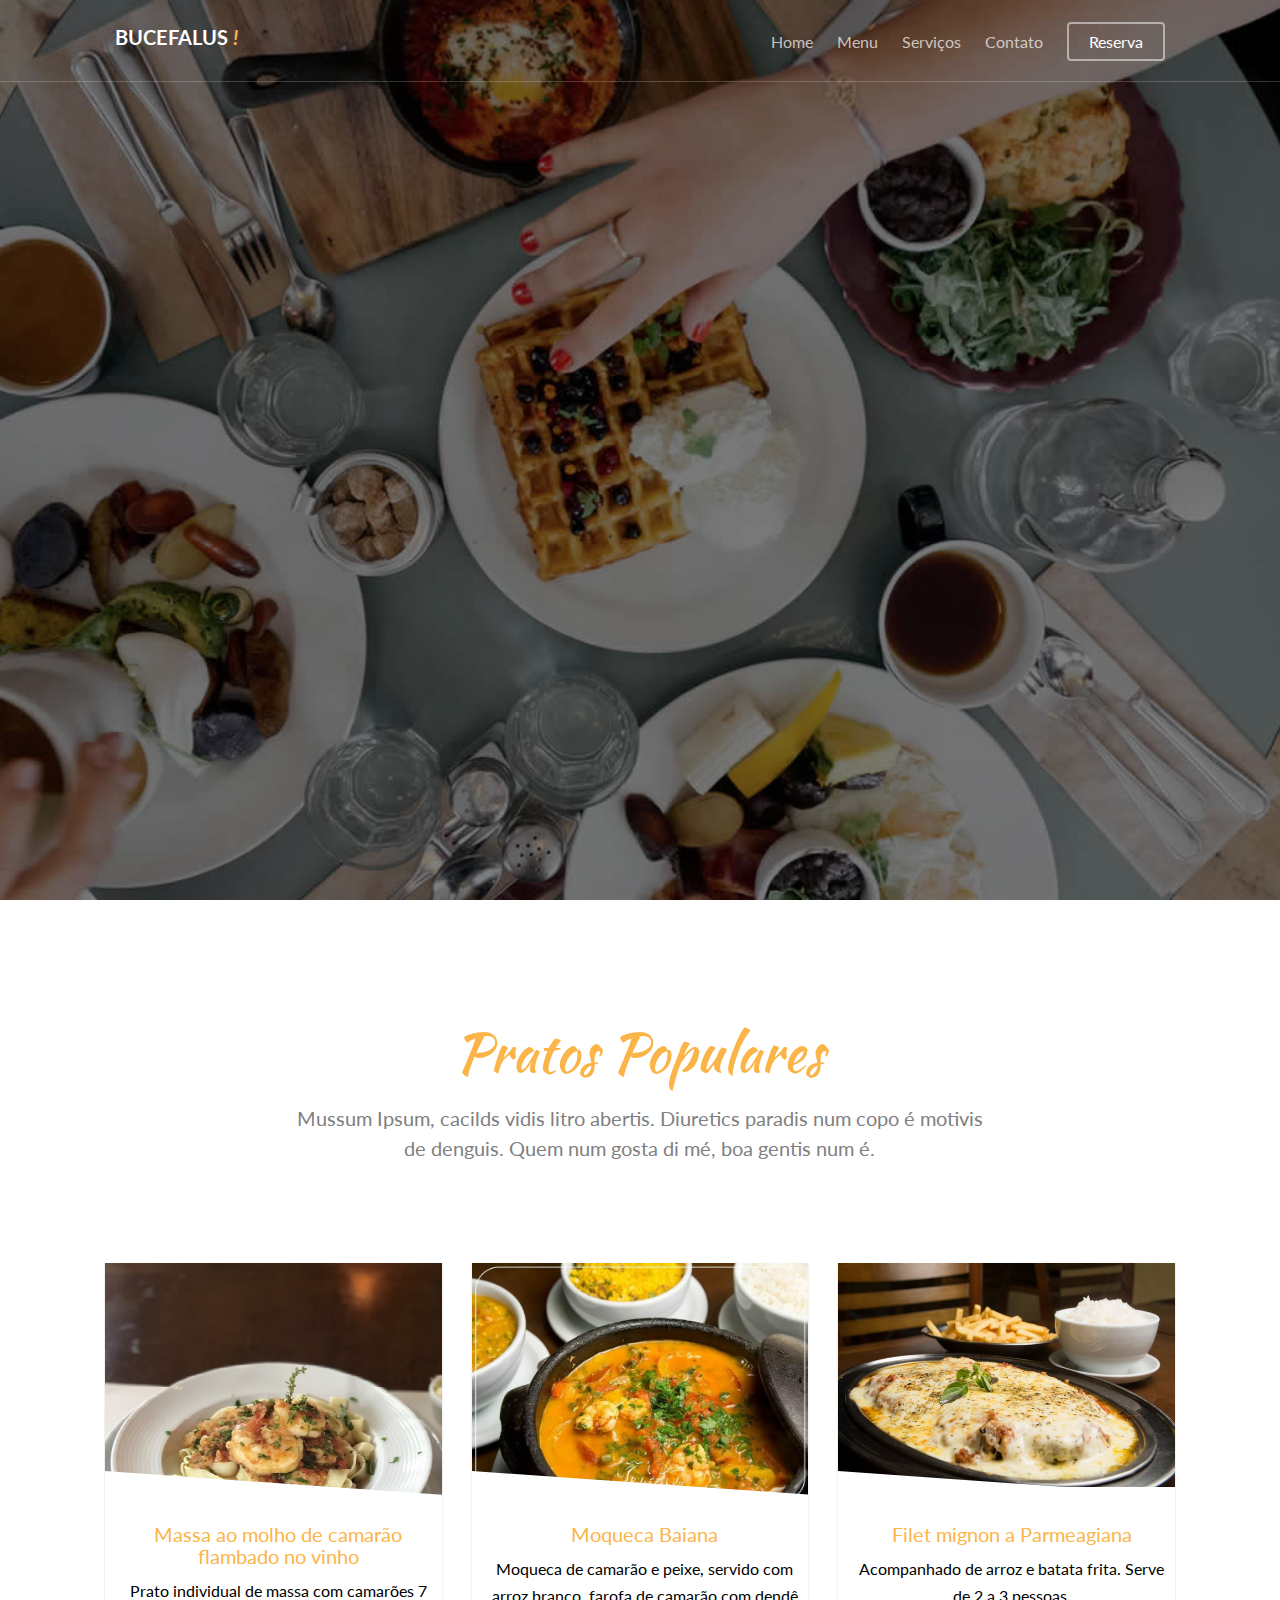
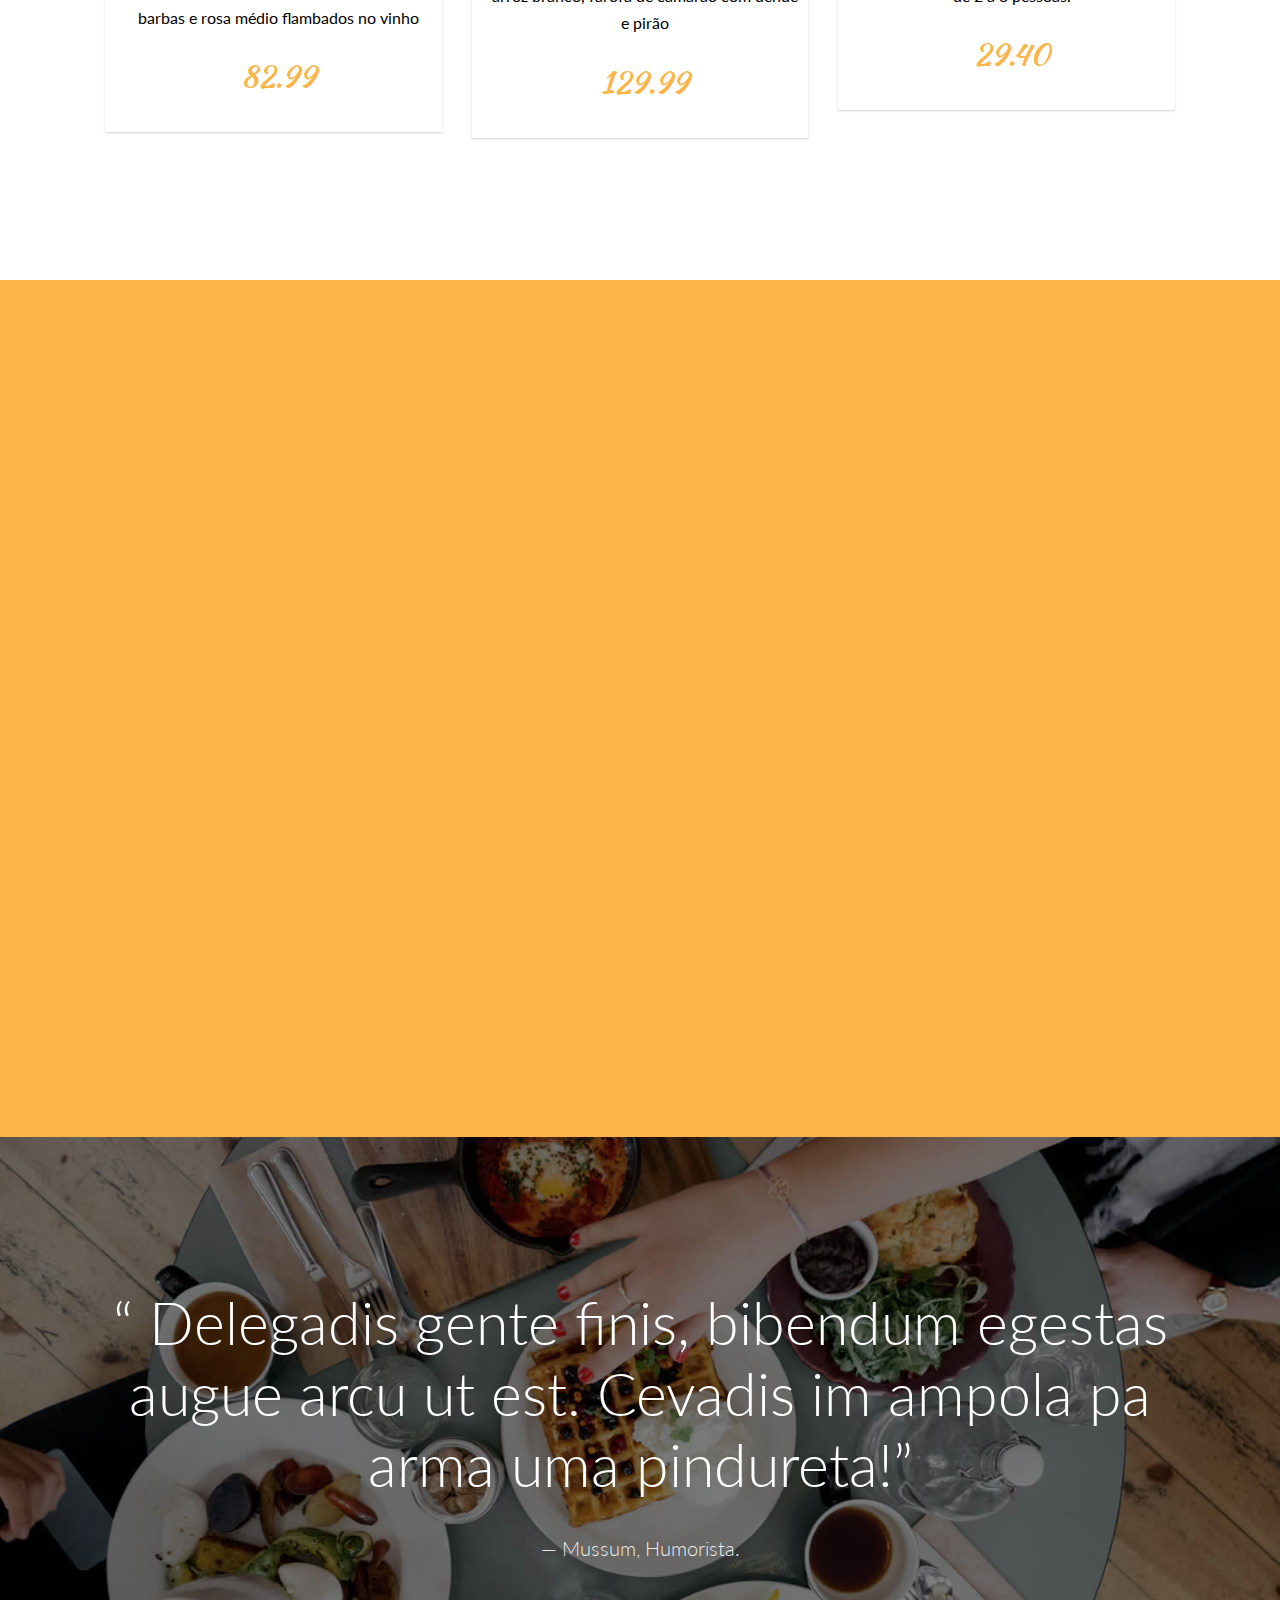
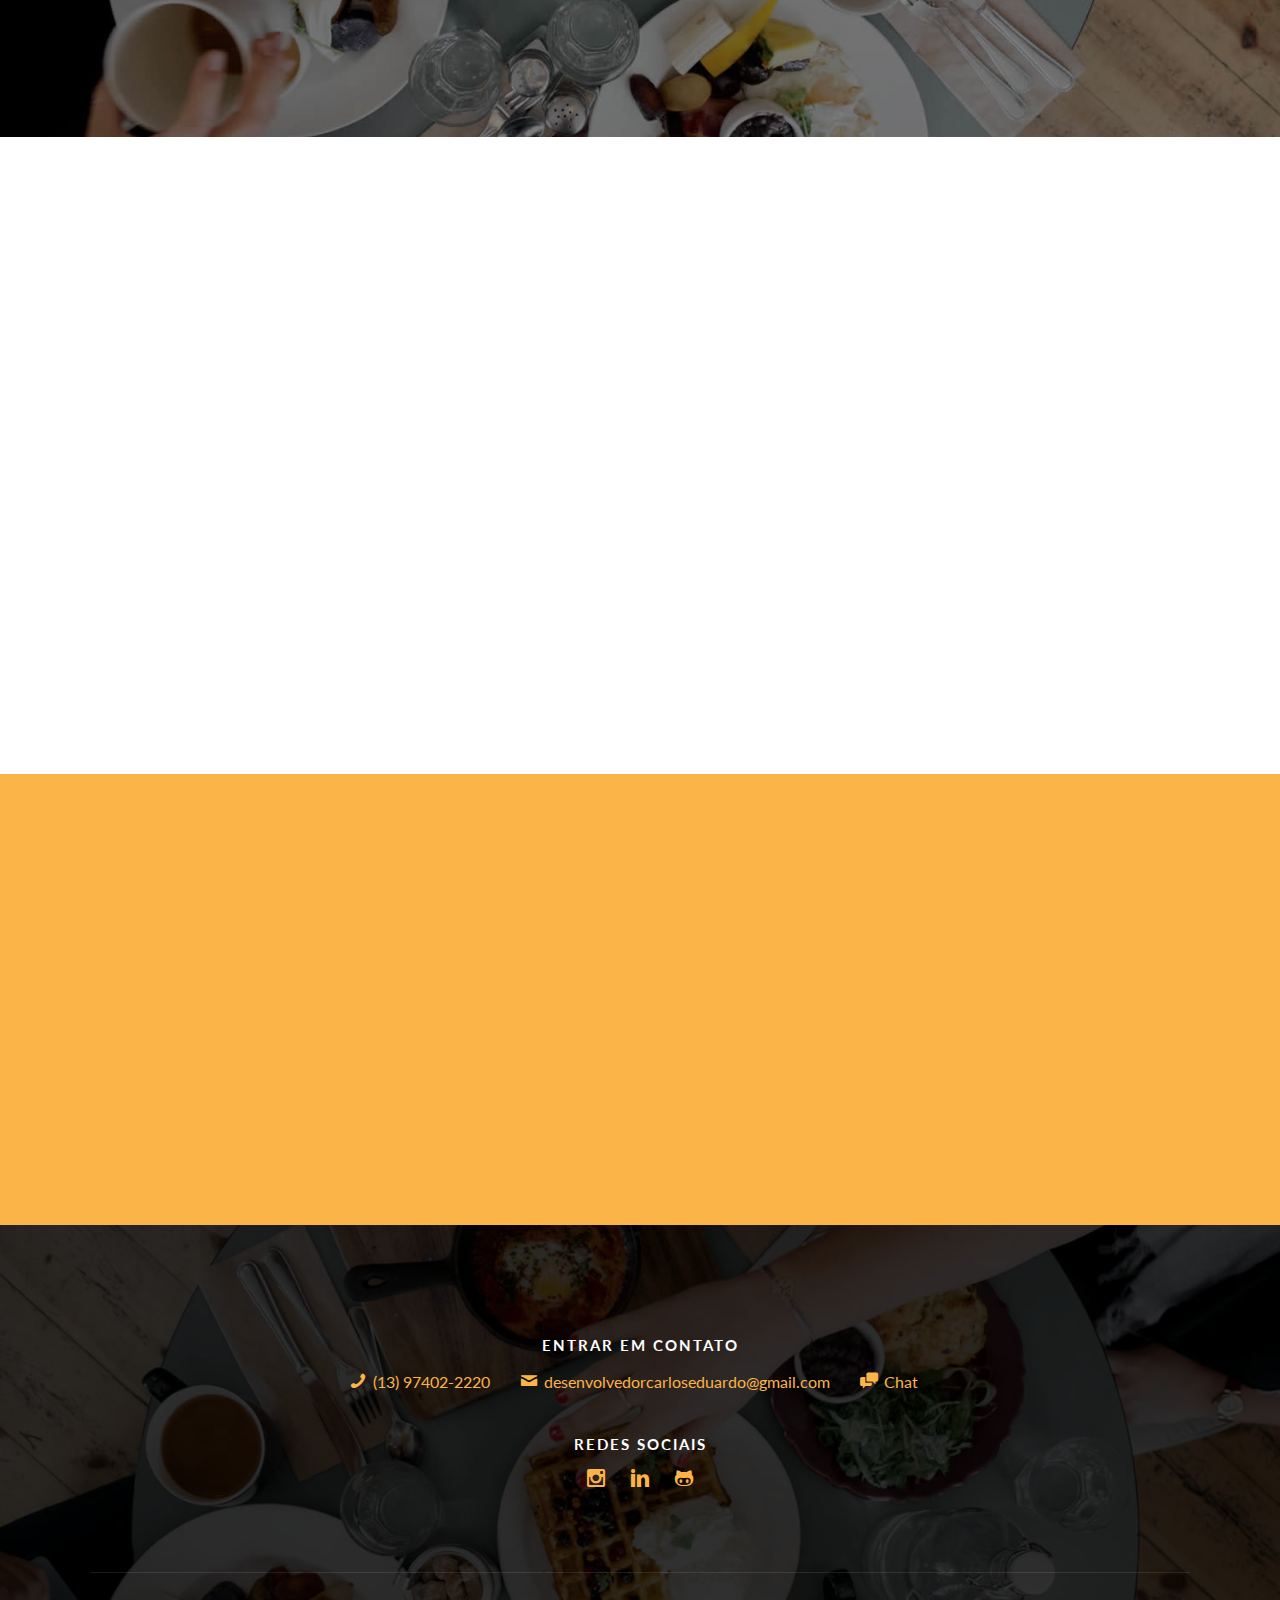
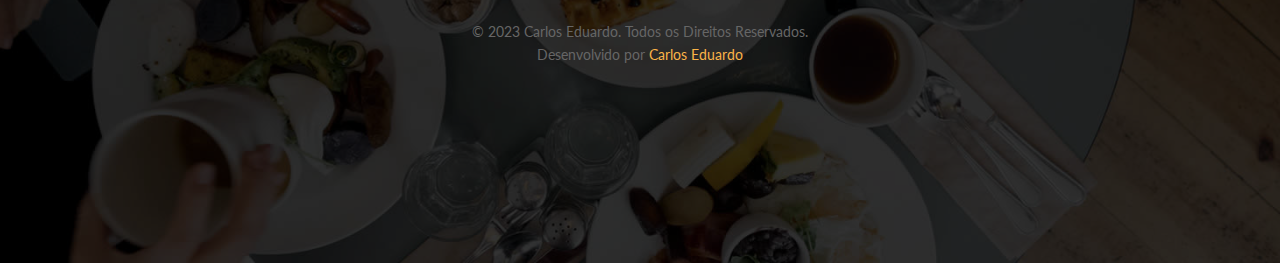
<file: html/index.html>
<!DOCTYPE HTML>
<html>

<head>
	<meta charset="utf-8">
	<meta http-equiv="X-UA-Compatible" content="IE=edge">
	<title> Bucefalus Restaurante</title>
	<meta name="viewport" content="width=device-width, initial-scale=1">
	<meta name="description" content="Sistema Web produzido para o Restaurante Bucefalus"
	/>
	<meta name="author" content="Carlos Eduardo" />

	<link rel="icon" href="favicon.ico" type="image/x-icon" />
	<link rel="shortcut icon" href="favicon.ico" type="image/x-icon" />

	<meta name="theme-color" content="#FBB448">

	<link href="https://fonts.googleapis.com/css?family=Lato:300,400,700" rel="stylesheet">
	<link href="https://fonts.googleapis.com/css?family=Kaushan+Script" rel="stylesheet">

	<!-- Animate.css -->
	<link rel="stylesheet" href="/css/animate.css">
	<!-- Icomoon Icon Fonts-->
	<link rel="stylesheet" href="/css/icomoon.css">
	<!-- Themify Icons-->
	<link rel="stylesheet" href="/css/themify-icons.css">
	<!-- Bootstrap  -->
	<link rel="stylesheet" href="/css/bootstrap.css">

	<!-- Magnific Popup -->
	<link rel="stylesheet" href="/css/magnific-popup.css">

	<!-- Bootstrap DateTimePicker -->
	<link rel="stylesheet" href="/css/bootstrap-datetimepicker.min.css">

	<!-- Owl Carousel  -->
	<link rel="stylesheet" href="/css/owl.carousel.min.css">
	<link rel="stylesheet" href="/css/owl.theme.default.min.css">

	<!-- Theme style  -->
	<link rel="stylesheet" href="/css/style.css">

	<!-- Modernizr JS -->
	<script src="/js/modernizr-2.6.2.min.js"></script>
	<!-- FOR IE9 below -->
	<!--[if lt IE 9]>
	<script src="js/respond.min.js"></script>
	<![endif]-->

</head>

<body>

	<div class="gtco-loader"></div>

	<div id="page">

		
<nav class="gtco-nav" role="navigation">
    <div class="gtco-container">
    
        <div class="row">
            <div class="col-sm-4 col-xs-12">
                <div id="gtco-logo">
                    <a href="index.html">Bucefalus
                        <em>!</em>
                    </a>
                </div>
            </div>
            <div class="col-xs-8 text-right menu-1">
                <ul>
                    <li>
                        <a href="index.html">Home</a>
                    </li>
                    <li>
                        <a href="./menu.html">Menu</a>
                    </li>
                    <li>
                        <a href="./services.html">Serviços</a>
                    </li>
                    <li>
                        <a href="./contact.html">Contato</a>
                    </li>
                    <li class="btn-cta">
                        <a href="./reservation.html">
                            <span>Reserva</span>
                        </a>
                    </li>
                </ul>
            </div>
        </div>
    
    </div>
    </nav>

        <header id="gtco-header" class="gtco-cover gtco-cover-md" role="banner" style="background-image: url(/images/img_bg_1.jpg)"
        data-stellar-background-ratio="0.5">
           <div class="overlay"></div>
           <div class="gtco-container">
               <div class="row">
                   <div class="col-md-12 col-md-offset-0 text-left">
        
        
                       <div class="row row-mt-15em">
                           <div class="col-md-7 mt-text animate-box" data-animate-effect="fadeInUp">
                               <span class="intro-text-small">Feito por
                                   <a href="https://www.hcode.com.br" target="_blank">Carlos Eduardo</a>
                               </span>
                               <h1 class="cursive-font">Bucéfalus Restaurante!</h1>
                           </div>
                           <div class="col-md-4 col-md-push-1 animate-box" data-animate-effect="fadeInRight">
                               <div class="form-wrap">
                                   <div class="tab">
        
                                       <div class="tab-content">
                                           <div class="tab-content-inner active" data-content="signup">
                                               <h3 class="cursive-font">Reserva de mesa</h3>
                                               <form action="/reservation" method="post">
                                                   <div class="row form-group">
                                                       <div class="col-md-12">
                                                           <label for="inputName">Nome</label>
                                                           <input type="text" id="inputName" name="name" class="form-control">
                                                       </div>
                                                   </div>
                                                   <div class="row form-group">
                                                       <div class="col-md-12">
                                                           <label for="inputEmail">E-mail</label>
                                                           <input type="email" id="inputEmail" name="email" class="form-control">
                                                       </div>
                                                   </div>
                                                   <div class="row form-group">
                                                       <div class="col-md-12">
                                                           <label for="inputPeople">Pessoas</label>
                                                           <select id="inputPeople" name="people" class="form-control">
                                                               <option value=""> -- selecione -- </option>
                                                               <option value="1">1</option>
                                                               <option value="2">2</option>
                                                               <option value="3">3</option>
                                                               <option value="4">4</option>
                                                               <option value="5">5+</option>
                                                           </select>
                                                       </div>
                                                   </div>
                                                   <div class="row form-group">
                                                       <div class="col-md-12">
                                                           <label for="inputDate">Data</label>
                                                           <input type="text" id="inputDate" name="date" class="form-control">
                                                       </div>
                                                   </div>
                                                   <div class="row form-group">
                                                       <div class="col-md-12">
                                                           <label for="inputTime">Hora</label>
                                                           <input type="text" id="inputTime" name="time" class="form-control">
                                                       </div>
                                                   </div>
        
                                                   <div class="row form-group">
                                                       <div class="col-md-12">
                                                           <input type="submit" class="btn btn-primary btn-block" value="Reservar Agora">
                                                       </div>
                                                   </div>
                                               </form>
                                           </div>
        
        
                                       </div>
                                   </div>
                               </div>
                           </div>
                       </div>
        
        
                   </div>
               </div>
           </div>
        </header>



		<div class="gtco-section">
			<div class="gtco-container">
				<div class="row">
					<div class="col-md-8 col-md-offset-2 text-center gtco-heading">
						<h2 class="cursive-font primary-color">Pratos Populares</h2>
						<p>Mussum Ipsum, cacilds vidis litro abertis. Diuretics paradis num copo é motivis de denguis. Quem num gosta di mé, boa
							gentis num é.</p>
					</div>
				</div>
				<div class="row">
		 
					<div class="col-lg-4 col-md-4 col-sm-6">
						<a href="/images/massa-bucefalus.jpg" class="fh5co-card-item image-popup">
							<figure>
								<div class="overlay">
									<i class="ti-plus"></i>
								</div>
								<img src="/images/massa-bucefalus.jpg" alt="Image" class="img-responsive">
							</figure>
							<div class="fh5co-text">
								<h2>Massa ao molho de camarão flambado no vinho</h2>
								<p>Prato individual de massa com camarões 7 barbas e rosa médio flambados no vinho</p>
								<p>
									<span class="price cursive-font">82.99</span>
								</p>
							</div>
						</a>
					</div>
					<div class="col-lg-4 col-md-4 col-sm-6">
						<a href="/images/moqueca-bucefalus" class="fh5co-card-item image-popup">
							<figure>
								<div class="overlay">
									<i class="ti-plus"></i>
								</div>
								<img src="/images/moqueca-bucefalus" alt="Image" class="img-responsive">
							</figure>
							<div class="fh5co-text">
								<h2>Moqueca Baiana</h2>
								<p>Moqueca de camarão e peixe, servido com arroz branco, farofa de camarão com dendê e pirão</p>
								<p>
									<span class="price cursive-font">129.99</span>
								</p>
							</div>
						</a>
					</div>
					<div class="col-lg-4 col-md-4 col-sm-6">
						<a href="/images/parmegiana-bucefalus" class="fh5co-card-item image-popup">
							<figure>
								<div class="overlay">
									<i class="ti-plus"></i>
								</div>
								<img src="/images/parmegiana-bucefalus" alt="Image" class="img-responsive">
							</figure>
							<div class="fh5co-text">
								<h2>Filet mignon a Parmeagiana</h2>
								<p>Acompanhado de  arroz e batata frita. Serve de 2 a 3 pessoas.</p>
								<p>
									<span class="price cursive-font">29.40</span>
								</p>
							</div>
						</a>
					</div>
		
				</div>
			</div>
		</div>
		<div id="gtco-features">
			<div class="gtco-container">
				<div class="row">
					<div class="col-md-8 col-md-offset-2 text-center gtco-heading animate-box">
						<h2 class="cursive-font">Nossos Serviços</h2>
						<p>Mussum Ipsum, cacilds vidis litro abertis. Si num tem leite então bota uma pinga aí cumpadi!</p>
					</div>
				</div>
				<div class="row">
					<div class="col-md-4 col-sm-6">
						<div class="feature-center animate-box" data-animate-effect="fadeIn">
							<span class="icon">
								<i class="ti-face-smile"></i>
							</span>
							<h3>Happy Hour & Bar</h3>
							<p> Dispomos de um roteiro interativo com musica ao vivo e diversas promoções com preços especiais para os nossos drinks.</p>
						</div>
					</div>
					<div class="col-md-4 col-sm-6">
						<div class="feature-center animate-box" data-animate-effect="fadeIn">
							<span class="icon">
								<i class="ti-thought"></i>
							</span>
							<h3>Executivos</h3>
							<p> Contamos com um programa fidelidade de almoço executivo, o qual disponibilizamos menu executivo salada, prato principal e sobremesa de terça à sexta: <br> 12:00H ás 18:00H</p>
						</div>
					</div>
					<div class="col-md-4 col-sm-6">
						<div class="feature-center animate-box" data-animate-effect="fadeIn">
							<span class="icon">
								<i class="ti-truck"></i>
							</span>
							<h3>Delivery</h3>
							<p>Realizamos entrega nas seguintes regiões
								(Guaiuba, Tombo, Asturias, Pitangueiras, Santa Rosa e Santo Antonio). Para demais regiões consultar taxa de entrega.</p>
						</div>
					</div>
		
			 
		
		
				</div>
			</div>
		</div>
		<div class="gtco-cover gtco-cover-sm" style="background-image: url(/images/img_bg_1.jpg)" data-stellar-background-ratio="0.5">
			<div class="overlay"></div>
			<div class="gtco-container text-center">
				<div class="display-t">
					<div class="display-tc">
						<h1>&ldquo; Delegadis gente finis, bibendum egestas augue arcu ut est. Cevadis im ampola pa arma uma pindureta!&rdquo;</h1>
						<p>&mdash; Mussum, Humorista.</p>
					</div>
				</div>
			</div>
		</div>
		<div id="gtco-counter" class="gtco-section">
			<div class="gtco-container">
		
				<div class="row">
					<div class="col-md-8 col-md-offset-2 text-center gtco-heading animate-box">
						<h2 class="cursive-font primary-color">Fatos</h2>
						<p>Delegadis gente finis, bibendum egestas augue arcu ut est. Cevadis im ampola pa arma uma pindureta!</p>
					</div>
				</div>
		
				<div class="row">
		
					<div class="col-md-3 col-sm-6 animate-box" data-animate-effect="fadeInUp">
						<div class="feature-center">
							<span class="counter js-counter" data-from="0" data-to="5" data-speed="5000" data-refresh-interval="50">1</span>
							<span class="counter-label">Avaliação Média</span>
		
						</div>
					</div>
					<div class="col-md-3 col-sm-6 animate-box" data-animate-effect="fadeInUp">
						<div class="feature-center">
							<span class="counter js-counter" data-from="0" data-to="43" data-speed="5000" data-refresh-interval="50">1</span>
							<span class="counter-label">Opções de Pratos</span>
						</div>
					</div>
					<div class="col-md-3 col-sm-6 animate-box" data-animate-effect="fadeInUp">
						<div class="feature-center">
							<span class="counter js-counter" data-from="0" data-to="10" data-speed="5000" data-refresh-interval="50">1</span>
							<span class="counter-label">Chefes de Cozinha</span>
						</div>
					</div>
					<div class="col-md-3 col-sm-6 animate-box" data-animate-effect="fadeInUp">
						<div class="feature-center">
							<span class="counter js-counter" data-from="0" data-to="1998" data-speed="5000" data-refresh-interval="50">1</span>
							<span class="counter-label">Desde</span>
		
						</div>
					</div>
		
				</div>
			</div>
		</div>
		<div style="background-color: #FBB448;" id="gtco-subscribe">
			<div class="gtco-container">
				<div class="row animate-box">
					<div class="col-md-8 col-md-offset-2 text-center gtco-heading">
						<h2 class="cursive-font">Se inscrever</h2>
						<p>Receba as novidades do nosso restaurante</p>
					</div>
				</div>
				<div class="row animate-box">
					<div class="col-md-8 col-md-offset-2">
						<form class="form-inline" id="form-subscribe" action="/subscribe" method="post">
							<div class="col-md-6 col-sm-6">
								<div class="form-group">
									<label for="email" class="sr-only">E-mail</label>
									<input style="    border: 2.5px solid rgba(255, 255, 255, 0.5) !important" type="email" class="form-control" id="email" placeholder="Seu E-mail" name="email">
								</div>
							</div>
							<div class="col-md-6 col-sm-6">
								<button style="background-color: white; color:  #FBB448;" type="submit" class="btn btn-default btn-block">Inscrever</button>
							</div>
						</form>
					</div>
				</div>
			</div>
		</div>
	

		<footer id="gtco-footer" role="contentinfo" style="background-image: url(/images/img_bg_1.jpg)" data-stellar-background-ratio="0.5">
			<div class="overlay"></div>
			<div class="gtco-container">
				<div class="row row-pb-md">
		
					<div class="col-md-12 text-center">
						<div class="gtco-widget">
							<h3>Entrar em Contato</h3>
							<ul class="gtco-quick-contact">
								<li>
									<a href="telto:1397402-2220">
										<i class="icon-phone"></i> (13) 97402-2220</a>
								</li>
								<li>
									<a  href="mailto:desenvolvedorcarloseduardo@gmail.com">
										<i class="icon-mail2"></i> desenvolvedorcarloseduardo@gmail.com</a>
								</li>
								<li>
									<a href="https://wa.me/5513974022220">
										<i class="icon-chat"></i> Chat</a>
								</li>
							</ul>
						</div>
						<div class="gtco-widget">
							<h3>Redes Sociais</h3>
							<ul class="gtco-social-icons">
								<li>
									<a href="https://www.instagram.com/bucefalusrestaurantegrill/" target="_blank">
										<i class="icon-instagram"></i>
									</a>
								</li>
								<li>
									<a href="https://linkedin.com/in/carlos-eduardo-da-silva-050403235" target="_blank">
										<i class="icon-linkedin"></i>
									</a>
								</li>
								<li>
									<a href="https://github.com/carloseduardo-silva" target="_blank">
										<i class="icon-github"></i>
									</a>
								</li>
							</ul>
						</div>
					</div>
		
					<div class="col-md-12 text-center copyright">
						<p>
							<small class="block">&copy; 2023 Carlos Eduardo. Todos os Direitos Reservados.</small>
							<small class="block">Desenvolvido por
								<a href="https://github.com/carloseduardo-silva" target="_blank">Carlos Eduardo</a>
							</small>
						</p>
					</div>
				</div>
		
			</div>
		</footer>
		
		</div>
		
		
			</div>
		
			<div class="gototop js-top active">
				<a href="#" class="js-gotop">
					<i class="icon-arrow-up"></i>
				</a>
				</div>
		
			<!-- jQuery -->
			<script src="/js/jquery.min.js"></script>
			<!-- jQuery Easing -->
			<script src="/js/jquery.easing.1.3.js"></script>
			<!-- Bootstrap -->
			<script src="/js/bootstrap.min.js"></script>
			<!-- Waypoints -->
			<script src="/js/jquery.waypoints.min.js"></script>
			<!-- Carousel -->
			<script src="/js/owl.carousel.min.js"></script>
			<!-- countTo -->
			<script src="/js/jquery.countTo.js"></script>
		
			<!-- Stellar Parallax -->
			<script src="/js/jquery.stellar.min.js"></script>
		
			<!-- Magnific Popup -->
			<script src="/js/jquery.magnific-popup.min.js"></script>
			<script src="/js/magnific-popup-options.js"></script>
		
			<script src="/js/moment.min.js"></script>
			<script src="/js/bootstrap-datetimepicker.min.js"></script>
	
		
			<!-- Main -->
			<script src="/js/main.js"></script>
		
</body>

</html>
</file>
<file: css/icomoon.css>
@font-face {
  font-family: 'icomoon';
  src:  url('../fonts/icomoon/icomoon.eot?6iuir');
  src:  url('../fonts/icomoon/icomoon.eot?6iuir#iefix') format('embedded-opentype'),
    url('../fonts/icomoon/icomoon.ttf?6iuir') format('truetype'),
    url('../fonts/icomoon/icomoon.woff?6iuir') format('woff'),
    url('../fonts/icomoon/icomoon.svg?6iuir#icomoon') format('svg');
  font-weight: normal;
  font-style: normal;
}

[class^="icon-"], [class*=" icon-"] {
  /* use !important to prevent issues with browser extensions that change fonts */
  font-family: 'icomoon' !important;
  speak: none;
  font-style: normal;
  font-weight: normal;
  font-variant: normal;
  text-transform: none;
  line-height: 1;

  /* Better Font Rendering =========== */
  -webkit-font-smoothing: antialiased;
  -moz-osx-font-smoothing: grayscale;
}

.icon-eye:before {
  content: "\e000";
}
.icon-paper-clip:before {
  content: "\e001";
}
.icon-mail:before {
  content: "\e002";
}
.icon-toggle:before {
  content: "\e003";
}
.icon-layout:before {
  content: "\e004";
}
.icon-link:before {
  content: "\e005";
}
.icon-bell:before {
  content: "\e006";
}
.icon-lock:before {
  content: "\e007";
}
.icon-unlock:before {
  content: "\e008";
}
.icon-ribbon:before {
  content: "\e009";
}
.icon-image:before {
  content: "\e010";
}
.icon-signal:before {
  content: "\e011";
}
.icon-target:before {
  content: "\e012";
}
.icon-clipboard:before {
  content: "\e013";
}
.icon-clock:before {
  content: "\e014";
}
.icon-watch:before {
  content: "\e015";
}
.icon-air-play:before {
  content: "\e016";
}
.icon-camera:before {
  content: "\e017";
}
.icon-video:before {
  content: "\e018";
}
.icon-disc:before {
  content: "\e019";
}
.icon-printer:before {
  content: "\e020";
}
.icon-monitor:before {
  content: "\e021";
}
.icon-server:before {
  content: "\e022";
}
.icon-cog:before {
  content: "\e023";
}
.icon-heart:before {
  content: "\e024";
}
.icon-paragraph:before {
  content: "\e025";
}
.icon-align-justify:before {
  content: "\e026";
}
.icon-align-left:before {
  content: "\e027";
}
.icon-align-center:before {
  content: "\e028";
}
.icon-align-right:before {
  content: "\e029";
}
.icon-book:before {
  content: "\e030";
}
.icon-layers:before {
  content: "\e031";
}
.icon-stack:before {
  content: "\e032";
}
.icon-stack-2:before {
  content: "\e033";
}
.icon-paper:before {
  content: "\e034";
}
.icon-paper-stack:before {
  content: "\e035";
}
.icon-search:before {
  content: "\e036";
}
.icon-zoom-in:before {
  content: "\e037";
}
.icon-zoom-out:before {
  content: "\e038";
}
.icon-reply:before {
  content: "\e039";
}
.icon-circle-plus:before {
  content: "\e040";
}
.icon-circle-minus:before {
  content: "\e041";
}
.icon-circle-check:before {
  content: "\e042";
}
.icon-circle-cross:before {
  content: "\e043";
}
.icon-square-plus:before {
  content: "\e044";
}
.icon-square-minus:before {
  content: "\e045";
}
.icon-square-check:before {
  content: "\e046";
}
.icon-square-cross:before {
  content: "\e047";
}
.icon-microphone:before {
  content: "\e048";
}
.icon-record:before {
  content: "\e049";
}
.icon-skip-back:before {
  content: "\e050";
}
.icon-rewind:before {
  content: "\e051";
}
.icon-play:before {
  content: "\e052";
}
.icon-pause:before {
  content: "\e053";
}
.icon-stop:before {
  content: "\e054";
}
.icon-fast-forward:before {
  content: "\e055";
}
.icon-skip-forward:before {
  content: "\e056";
}
.icon-shuffle:before {
  content: "\e057";
}
.icon-repeat:before {
  content: "\e058";
}
.icon-folder:before {
  content: "\e059";
}
.icon-umbrella:before {
  content: "\e060";
}
.icon-moon:before {
  content: "\e061";
}
.icon-thermometer:before {
  content: "\e062";
}
.icon-drop:before {
  content: "\e063";
}
.icon-sun:before {
  content: "\e064";
}
.icon-cloud:before {
  content: "\e065";
}
.icon-cloud-upload:before {
  content: "\e066";
}
.icon-cloud-download:before {
  content: "\e067";
}
.icon-upload:before {
  content: "\e068";
}
.icon-download:before {
  content: "\e069";
}
.icon-location:before {
  content: "\e070";
}
.icon-location-2:before {
  content: "\e071";
}
.icon-map:before {
  content: "\e072";
}
.icon-battery:before {
  content: "\e073";
}
.icon-head:before {
  content: "\e074";
}
.icon-briefcase:before {
  content: "\e075";
}
.icon-speech-bubble:before {
  content: "\e076";
}
.icon-anchor:before {
  content: "\e077";
}
.icon-globe:before {
  content: "\e078";
}
.icon-box:before {
  content: "\e079";
}
.icon-reload:before {
  content: "\e080";
}
.icon-share:before {
  content: "\e081";
}
.icon-marquee:before {
  content: "\e082";
}
.icon-marquee-plus:before {
  content: "\e083";
}
.icon-marquee-minus:before {
  content: "\e084";
}
.icon-tag:before {
  content: "\e085";
}
.icon-power:before {
  content: "\e086";
}
.icon-command:before {
  content: "\e087";
}
.icon-alt:before {
  content: "\e088";
}
.icon-esc:before {
  content: "\e089";
}
.icon-bar-graph:before {
  content: "\e090";
}
.icon-bar-graph-2:before {
  content: "\e091";
}
.icon-pie-graph:before {
  content: "\e092";
}
.icon-star:before {
  content: "\e093";
}
.icon-arrow-left:before {
  content: "\e094";
}
.icon-arrow-right:before {
  content: "\e095";
}
.icon-arrow-up:before {
  content: "\e096";
}
.icon-arrow-down:before {
  content: "\e097";
}
.icon-volume:before {
  content: "\e098";
}
.icon-mute:before {
  content: "\e099";
}
.icon-content-right:before {
  content: "\e100";
}
.icon-content-left:before {
  content: "\e101";
}
.icon-grid:before {
  content: "\e102";
}
.icon-grid-2:before {
  content: "\e103";
}
.icon-columns:before {
  content: "\e104";
}
.icon-loader:before {
  content: "\e105";
}
.icon-bag:before {
  content: "\e106";
}
.icon-ban:before {
  content: "\e107";
}
.icon-flag:before {
  content: "\e108";
}
.icon-trash:before {
  content: "\e109";
}
.icon-expand:before {
  content: "\e110";
}
.icon-contract:before {
  content: "\e111";
}
.icon-maximize:before {
  content: "\e112";
}
.icon-minimize:before {
  content: "\e113";
}
.icon-plus:before {
  content: "\e114";
}
.icon-minus:before {
  content: "\e115";
}
.icon-check:before {
  content: "\e116";
}
.icon-cross:before {
  content: "\e117";
}
.icon-move:before {
  content: "\e118";
}
.icon-delete:before {
  content: "\e119";
}
.icon-menu:before {
  content: "\e120";
}
.icon-archive:before {
  content: "\e121";
}
.icon-inbox:before {
  content: "\e122";
}
.icon-outbox:before {
  content: "\e123";
}
.icon-file:before {
  content: "\e124";
}
.icon-file-add:before {
  content: "\e125";
}
.icon-file-subtract:before {
  content: "\e126";
}
.icon-help:before {
  content: "\e127";
}
.icon-open:before {
  content: "\e128";
}
.icon-ellipsis:before {
  content: "\e129";
}
.icon-add-to-list:before {
  content: "\e900";
}
.icon-classic-computer:before {
  content: "\e901";
}
.icon-controller-fast-backward:before {
  content: "\e902";
}
.icon-creative-commons-attribution:before {
  content: "\e903";
}
.icon-creative-commons-noderivs:before {
  content: "\e904";
}
.icon-creative-commons-noncommercial-eu:before {
  content: "\e905";
}
.icon-creative-commons-noncommercial-us:before {
  content: "\e906";
}
.icon-creative-commons-public-domain:before {
  content: "\e907";
}
.icon-creative-commons-remix:before {
  content: "\e908";
}
.icon-creative-commons-share:before {
  content: "\e909";
}
.icon-creative-commons-sharealike:before {
  content: "\e90a";
}
.icon-creative-commons:before {
  content: "\e90b";
}
.icon-document-landscape:before {
  content: "\e90c";
}
.icon-remove-user:before {
  content: "\e90d";
}
.icon-warning:before {
  content: "\e90e";
}
.icon-arrow-bold-down:before {
  content: "\e90f";
}
.icon-arrow-bold-left:before {
  content: "\e910";
}
.icon-arrow-bold-right:before {
  content: "\e911";
}
.icon-arrow-bold-up:before {
  content: "\e912";
}
.icon-arrow-down2:before {
  content: "\e913";
}
.icon-arrow-left2:before {
  content: "\e914";
}
.icon-arrow-long-down:before {
  content: "\e915";
}
.icon-arrow-long-left:before {
  content: "\e916";
}
.icon-arrow-long-right:before {
  content: "\e917";
}
.icon-arrow-long-up:before {
  content: "\e918";
}
.icon-arrow-right2:before {
  content: "\e919";
}
.icon-arrow-up2:before {
  content: "\e91a";
}
.icon-arrow-with-circle-down:before {
  content: "\e91b";
}
.icon-arrow-with-circle-left:before {
  content: "\e91c";
}
.icon-arrow-with-circle-right:before {
  content: "\e91d";
}
.icon-arrow-with-circle-up:before {
  content: "\e91e";
}
.icon-bookmark:before {
  content: "\e91f";
}
.icon-bookmarks:before {
  content: "\e920";
}
.icon-chevron-down:before {
  content: "\e921";
}
.icon-chevron-left:before {
  content: "\e922";
}
.icon-chevron-right:before {
  content: "\e923";
}
.icon-chevron-small-down:before {
  content: "\e924";
}
.icon-chevron-small-left:before {
  content: "\e925";
}
.icon-chevron-small-right:before {
  content: "\e926";
}
.icon-chevron-small-up:before {
  content: "\e927";
}
.icon-chevron-thin-down:before {
  content: "\e928";
}
.icon-chevron-thin-left:before {
  content: "\e929";
}
.icon-chevron-thin-right:before {
  content: "\e92a";
}
.icon-chevron-thin-up:before {
  content: "\e92b";
}
.icon-chevron-up:before {
  content: "\e92c";
}
.icon-chevron-with-circle-down:before {
  content: "\e92d";
}
.icon-chevron-with-circle-left:before {
  content: "\e92e";
}
.icon-chevron-with-circle-right:before {
  content: "\e92f";
}
.icon-chevron-with-circle-up:before {
  content: "\e930";
}
.icon-cloud2:before {
  content: "\e931";
}
.icon-controller-fast-forward:before {
  content: "\e932";
}
.icon-controller-jump-to-start:before {
  content: "\e933";
}
.icon-controller-next:before {
  content: "\e934";
}
.icon-controller-paus:before {
  content: "\e935";
}
.icon-controller-play:before {
  content: "\e936";
}
.icon-controller-record:before {
  content: "\e937";
}
.icon-controller-stop:before {
  content: "\e938";
}
.icon-controller-volume:before {
  content: "\e939";
}
.icon-dot-single:before {
  content: "\e93a";
}
.icon-dots-three-horizontal:before {
  content: "\e93b";
}
.icon-dots-three-vertical:before {
  content: "\e93c";
}
.icon-dots-two-horizontal:before {
  content: "\e93d";
}
.icon-dots-two-vertical:before {
  content: "\e93e";
}
.icon-download2:before {
  content: "\e93f";
}
.icon-emoji-flirt:before {
  content: "\e940";
}
.icon-flow-branch:before {
  content: "\e941";
}
.icon-flow-cascade:before {
  content: "\e942";
}
.icon-flow-line:before {
  content: "\e943";
}
.icon-flow-parallel:before {
  content: "\e944";
}
.icon-flow-tree:before {
  content: "\e945";
}
.icon-install:before {
  content: "\e946";
}
.icon-layers2:before {
  content: "\e947";
}
.icon-open-book:before {
  content: "\e948";
}
.icon-resize-100:before {
  content: "\e949";
}
.icon-resize-full-screen:before {
  content: "\e94a";
}
.icon-save:before {
  content: "\e94b";
}
.icon-select-arrows:before {
  content: "\e94c";
}
.icon-sound-mute:before {
  content: "\e94d";
}
.icon-sound:before {
  content: "\e94e";
}
.icon-trash2:before {
  content: "\e94f";
}
.icon-triangle-down:before {
  content: "\e950";
}
.icon-triangle-left:before {
  content: "\e951";
}
.icon-triangle-right:before {
  content: "\e952";
}
.icon-triangle-up:before {
  content: "\e953";
}
.icon-uninstall:before {
  content: "\e954";
}
.icon-upload-to-cloud:before {
  content: "\e955";
}
.icon-upload2:before {
  content: "\e956";
}
.icon-add-user:before {
  content: "\e957";
}
.icon-address:before {
  content: "\e958";
}
.icon-adjust:before {
  content: "\e959";
}
.icon-air:before {
  content: "\e95a";
}
.icon-aircraft-landing:before {
  content: "\e95b";
}
.icon-aircraft-take-off:before {
  content: "\e95c";
}
.icon-aircraft:before {
  content: "\e95d";
}
.icon-align-bottom:before {
  content: "\e95e";
}
.icon-align-horizontal-middle:before {
  content: "\e95f";
}
.icon-align-left2:before {
  content: "\e960";
}
.icon-align-right2:before {
  content: "\e961";
}
.icon-align-top:before {
  content: "\e962";
}
.icon-align-vertical-middle:before {
  content: "\e963";
}
.icon-archive2:before {
  content: "\e964";
}
.icon-area-graph:before {
  content: "\e965";
}
.icon-attachment:before {
  content: "\e966";
}
.icon-awareness-ribbon:before {
  content: "\e967";
}
.icon-back-in-time:before {
  content: "\e968";
}
.icon-back:before {
  content: "\e969";
}
.icon-bar-graph2:before {
  content: "\e96a";
}
.icon-battery2:before {
  content: "\e96b";
}
.icon-beamed-note:before {
  content: "\e96c";
}
.icon-bell2:before {
  content: "\e96d";
}
.icon-blackboard:before {
  content: "\e96e";
}
.icon-block:before {
  content: "\e96f";
}
.icon-book2:before {
  content: "\e970";
}
.icon-bowl:before {
  content: "\e971";
}
.icon-box2:before {
  content: "\e972";
}
.icon-briefcase2:before {
  content: "\e973";
}
.icon-browser:before {
  content: "\e974";
}
.icon-brush:before {
  content: "\e975";
}
.icon-bucket:before {
  content: "\e976";
}
.icon-cake:before {
  content: "\e977";
}
.icon-calculator:before {
  content: "\e978";
}
.icon-calendar:before {
  content: "\e979";
}
.icon-camera2:before {
  content: "\e97a";
}
.icon-ccw:before {
  content: "\e97b";
}
.icon-chat:before {
  content: "\e97c";
}
.icon-check2:before {
  content: "\e97d";
}
.icon-circle-with-cross:before {
  content: "\e97e";
}
.icon-circle-with-minus:before {
  content: "\e97f";
}
.icon-circle-with-plus:before {
  content: "\e980";
}
.icon-circle:before {
  content: "\e981";
}
.icon-circular-graph:before {
  content: "\e982";
}
.icon-clapperboard:before {
  content: "\e983";
}
.icon-clipboard2:before {
  content: "\e984";
}
.icon-clock2:before {
  content: "\e985";
}
.icon-code:before {
  content: "\e986";
}
.icon-cog2:before {
  content: "\e987";
}
.icon-colours:before {
  content: "\e988";
}
.icon-compass:before {
  content: "\e989";
}
.icon-copy:before {
  content: "\e98a";
}
.icon-credit-card:before {
  content: "\e98b";
}
.icon-credit:before {
  content: "\e98c";
}
.icon-cross2:before {
  content: "\e98d";
}
.icon-cup:before {
  content: "\e98e";
}
.icon-cw:before {
  content: "\e98f";
}
.icon-cycle:before {
  content: "\e990";
}
.icon-database:before {
  content: "\e991";
}
.icon-dial-pad:before {
  content: "\e992";
}
.icon-direction:before {
  content: "\e993";
}
.icon-document:before {
  content: "\e994";
}
.icon-documents:before {
  content: "\e995";
}
.icon-drink:before {
  content: "\e996";
}
.icon-drive:before {
  content: "\e997";
}
.icon-drop2:before {
  content: "\e998";
}
.icon-edit:before {
  content: "\e999";
}
.icon-email:before {
  content: "\e99a";
}
.icon-emoji-happy:before {
  content: "\e99b";
}
.icon-emoji-neutral:before {
  content: "\e99c";
}
.icon-emoji-sad:before {
  content: "\e99d";
}
.icon-erase:before {
  content: "\e99e";
}
.icon-eraser:before {
  content: "\e99f";
}
.icon-export:before {
  content: "\e9a0";
}
.icon-eye2:before {
  content: "\e9a1";
}
.icon-feather:before {
  content: "\e9a2";
}
.icon-flag2:before {
  content: "\e9a3";
}
.icon-flash:before {
  content: "\e9a4";
}
.icon-flashlight:before {
  content: "\e9a5";
}
.icon-flat-brush:before {
  content: "\e9a6";
}
.icon-folder-images:before {
  content: "\e9a7";
}
.icon-folder-music:before {
  content: "\e9a8";
}
.icon-folder-video:before {
  content: "\e9a9";
}
.icon-folder2:before {
  content: "\e9aa";
}
.icon-forward:before {
  content: "\e9ab";
}
.icon-funnel:before {
  content: "\e9ac";
}
.icon-game-controller:before {
  content: "\e9ad";
}
.icon-gauge:before {
  content: "\e9ae";
}
.icon-globe2:before {
  content: "\e9af";
}
.icon-graduation-cap:before {
  content: "\e9b0";
}
.icon-grid2:before {
  content: "\e9b1";
}
.icon-hair-cross:before {
  content: "\e9b2";
}
.icon-hand:before {
  content: "\e9b3";
}
.icon-heart-outlined:before {
  content: "\e9b4";
}
.icon-heart2:before {
  content: "\e9b5";
}
.icon-help-with-circle:before {
  content: "\e9b6";
}
.icon-help2:before {
  content: "\e9b7";
}
.icon-home:before {
  content: "\e9b8";
}
.icon-hour-glass:before {
  content: "\e9b9";
}
.icon-image-inverted:before {
  content: "\e9ba";
}
.icon-image2:before {
  content: "\e9bb";
}
.icon-images:before {
  content: "\e9bc";
}
.icon-inbox2:before {
  content: "\e9bd";
}
.icon-infinity:before {
  content: "\e9be";
}
.icon-info-with-circle:before {
  content: "\e9bf";
}
.icon-info:before {
  content: "\e9c0";
}
.icon-key:before {
  content: "\e9c1";
}
.icon-keyboard:before {
  content: "\e9c2";
}
.icon-lab-flask:before {
  content: "\e9c3";
}
.icon-landline:before {
  content: "\e9c4";
}
.icon-language:before {
  content: "\e9c5";
}
.icon-laptop:before {
  content: "\e9c6";
}
.icon-leaf:before {
  content: "\e9c7";
}
.icon-level-down:before {
  content: "\e9c8";
}
.icon-level-up:before {
  content: "\e9c9";
}
.icon-lifebuoy:before {
  content: "\e9ca";
}
.icon-light-bulb:before {
  content: "\e9cb";
}
.icon-light-down:before {
  content: "\e9cc";
}
.icon-light-up:before {
  content: "\e9cd";
}
.icon-line-graph:before {
  content: "\e9ce";
}
.icon-link2:before {
  content: "\e9cf";
}
.icon-list:before {
  content: "\e9d0";
}
.icon-location-pin:before {
  content: "\e9d1";
}
.icon-location2:before {
  content: "\e9d2";
}
.icon-lock-open:before {
  content: "\e9d3";
}
.icon-lock2:before {
  content: "\e9d4";
}
.icon-log-out:before {
  content: "\e9d5";
}
.icon-login:before {
  content: "\e9d6";
}
.icon-loop:before {
  content: "\e9d7";
}
.icon-magnet:before {
  content: "\e9d8";
}
.icon-magnifying-glass:before {
  content: "\e9d9";
}
.icon-mail2:before {
  content: "\e9da";
}
.icon-man:before {
  content: "\e9db";
}
.icon-map2:before {
  content: "\e9dc";
}
.icon-mask:before {
  content: "\e9dd";
}
.icon-medal:before {
  content: "\e9de";
}
.icon-megaphone:before {
  content: "\e9df";
}
.icon-menu2:before {
  content: "\e9e0";
}
.icon-message:before {
  content: "\e9e1";
}
.icon-mic:before {
  content: "\e9e2";
}
.icon-minus2:before {
  content: "\e9e3";
}
.icon-mobile:before {
  content: "\e9e4";
}
.icon-modern-mic:before {
  content: "\e9e5";
}
.icon-moon2:before {
  content: "\e9e6";
}
.icon-mouse:before {
  content: "\e9e7";
}
.icon-music:before {
  content: "\e9e8";
}
.icon-network:before {
  content: "\e9e9";
}
.icon-new-message:before {
  content: "\e9ea";
}
.icon-new:before {
  content: "\e9eb";
}
.icon-news:before {
  content: "\e9ec";
}
.icon-note:before {
  content: "\e9ed";
}
.icon-notification:before {
  content: "\e9ee";
}
.icon-old-mobile:before {
  content: "\e9ef";
}
.icon-old-phone:before {
  content: "\e9f0";
}
.icon-palette:before {
  content: "\e9f1";
}
.icon-paper-plane:before {
  content: "\e9f2";
}
.icon-pencil:before {
  content: "\e9f3";
}
.icon-phone:before {
  content: "\e9f4";
}
.icon-pie-chart:before {
  content: "\e9f5";
}
.icon-pin:before {
  content: "\e9f6";
}
.icon-plus2:before {
  content: "\e9f7";
}
.icon-popup:before {
  content: "\e9f8";
}
.icon-power-plug:before {
  content: "\e9f9";
}
.icon-price-ribbon:before {
  content: "\e9fa";
}
.icon-price-tag:before {
  content: "\e9fb";
}
.icon-print:before {
  content: "\e9fc";
}
.icon-progress-empty:before {
  content: "\e9fd";
}
.icon-progress-full:before {
  content: "\e9fe";
}
.icon-progress-one:before {
  content: "\e9ff";
}
.icon-progress-two:before {
  content: "\ea00";
}
.icon-publish:before {
  content: "\ea01";
}
.icon-quote:before {
  content: "\ea02";
}
.icon-radio:before {
  content: "\ea03";
}
.icon-reply-all:before {
  content: "\ea04";
}
.icon-reply2:before {
  content: "\ea05";
}
.icon-retweet:before {
  content: "\ea06";
}
.icon-rocket:before {
  content: "\ea07";
}
.icon-round-brush:before {
  content: "\ea08";
}
.icon-rss:before {
  content: "\ea09";
}
.icon-ruler:before {
  content: "\ea0a";
}
.icon-scissors:before {
  content: "\ea0b";
}
.icon-share-alternitive:before {
  content: "\ea0c";
}
.icon-share2:before {
  content: "\ea0d";
}
.icon-shareable:before {
  content: "\ea0e";
}
.icon-shield:before {
  content: "\ea0f";
}
.icon-shop:before {
  content: "\ea10";
}
.icon-shopping-bag:before {
  content: "\ea11";
}
.icon-shopping-basket:before {
  content: "\ea12";
}
.icon-shopping-cart:before {
  content: "\ea13";
}
.icon-shuffle2:before {
  content: "\ea14";
}
.icon-signal2:before {
  content: "\ea15";
}
.icon-sound-mix:before {
  content: "\ea16";
}
.icon-sports-club:before {
  content: "\ea17";
}
.icon-spreadsheet:before {
  content: "\ea18";
}
.icon-squared-cross:before {
  content: "\ea19";
}
.icon-squared-minus:before {
  content: "\ea1a";
}
.icon-squared-plus:before {
  content: "\ea1b";
}
.icon-star-outlined:before {
  content: "\ea1c";
}
.icon-star2:before {
  content: "\ea1d";
}
.icon-stopwatch:before {
  content: "\ea1e";
}
.icon-suitcase:before {
  content: "\ea1f";
}
.icon-swap:before {
  content: "\ea20";
}
.icon-sweden:before {
  content: "\ea21";
}
.icon-switch:before {
  content: "\ea22";
}
.icon-tablet:before {
  content: "\ea23";
}
.icon-tag2:before {
  content: "\ea24";
}
.icon-text-document-inverted:before {
  content: "\ea25";
}
.icon-text-document:before {
  content: "\ea26";
}
.icon-text:before {
  content: "\ea27";
}
.icon-thermometer2:before {
  content: "\ea28";
}
.icon-thumbs-down:before {
  content: "\ea29";
}
.icon-thumbs-up:before {
  content: "\ea2a";
}
.icon-thunder-cloud:before {
  content: "\ea2b";
}
.icon-ticket:before {
  content: "\ea2c";
}
.icon-time-slot:before {
  content: "\ea2d";
}
.icon-tools:before {
  content: "\ea2e";
}
.icon-traffic-cone:before {
  content: "\ea2f";
}
.icon-tree:before {
  content: "\ea30";
}
.icon-trophy:before {
  content: "\ea31";
}
.icon-tv:before {
  content: "\ea32";
}
.icon-typing:before {
  content: "\ea33";
}
.icon-unread:before {
  content: "\ea34";
}
.icon-untag:before {
  content: "\ea35";
}
.icon-user:before {
  content: "\ea36";
}
.icon-users:before {
  content: "\ea37";
}
.icon-v-card:before {
  content: "\ea38";
}
.icon-video2:before {
  content: "\ea39";
}
.icon-vinyl:before {
  content: "\ea3a";
}
.icon-voicemail:before {
  content: "\ea3b";
}
.icon-wallet:before {
  content: "\ea3c";
}
.icon-water:before {
  content: "\ea3d";
}
.icon-px-with-circle:before {
  content: "\ea3e";
}
.icon-px:before {
  content: "\ea3f";
}
.icon-basecamp:before {
  content: "\ea40";
}
.icon-behance:before {
  content: "\ea41";
}
.icon-creative-cloud:before {
  content: "\ea42";
}
.icon-dropbox:before {
  content: "\ea43";
}
.icon-evernote:before {
  content: "\ea44";
}
.icon-flattr:before {
  content: "\ea45";
}
.icon-foursquare:before {
  content: "\ea46";
}
.icon-google-drive:before {
  content: "\ea47";
}
.icon-google-hangouts:before {
  content: "\ea48";
}
.icon-grooveshark:before {
  content: "\ea49";
}
.icon-icloud:before {
  content: "\ea4a";
}
.icon-mixi:before {
  content: "\ea4b";
}
.icon-onedrive:before {
  content: "\ea4c";
}
.icon-paypal:before {
  content: "\ea4d";
}
.icon-picasa:before {
  content: "\ea4e";
}
.icon-qq:before {
  content: "\ea4f";
}
.icon-rdio-with-circle:before {
  content: "\ea50";
}
.icon-renren:before {
  content: "\ea51";
}
.icon-scribd:before {
  content: "\ea52";
}
.icon-sina-weibo:before {
  content: "\ea53";
}
.icon-skype-with-circle:before {
  content: "\ea54";
}
.icon-skype:before {
  content: "\ea55";
}
.icon-slideshare:before {
  content: "\ea56";
}
.icon-smashing:before {
  content: "\ea57";
}
.icon-soundcloud:before {
  content: "\ea58";
}
.icon-spotify-with-circle:before {
  content: "\ea59";
}
.icon-spotify:before {
  content: "\ea5a";
}
.icon-swarm:before {
  content: "\ea5b";
}
.icon-vine-with-circle:before {
  content: "\ea5c";
}
.icon-vine:before {
  content: "\ea5d";
}
.icon-vk-alternitive:before {
  content: "\ea5e";
}
.icon-vk-with-circle:before {
  content: "\ea5f";
}
.icon-vk:before {
  content: "\ea60";
}
.icon-xing-with-circle:before {
  content: "\ea61";
}
.icon-xing:before {
  content: "\ea62";
}
.icon-yelp:before {
  content: "\ea63";
}
.icon-dribbble-with-circle:before {
  content: "\ea64";
}
.icon-dribbble:before {
  content: "\ea65";
}
.icon-facebook-with-circle:before {
  content: "\ea66";
}
.icon-facebook:before {
  content: "\ea67";
}
.icon-flickr-with-circle:before {
  content: "\ea68";
}
.icon-flickr:before {
  content: "\ea69";
}
.icon-github-with-circle:before {
  content: "\ea6a";
}
.icon-github:before {
  content: "\ea6b";
}
.icon-google-with-circle:before {
  content: "\ea6c";
}
.icon-google:before {
  content: "\ea6d";
}
.icon-instagram-with-circle:before {
  content: "\ea6e";
}
.icon-instagram:before {
  content: "\ea6f";
}
.icon-lastfm-with-circle:before {
  content: "\ea70";
}
.icon-lastfm:before {
  content: "\ea71";
}
.icon-linkedin-with-circle:before {
  content: "\ea72";
}
.icon-linkedin:before {
  content: "\ea73";
}
.icon-pinterest-with-circle:before {
  content: "\ea74";
}
.icon-pinterest:before {
  content: "\ea75";
}
.icon-rdio:before {
  content: "\ea76";
}
.icon-stumbleupon-with-circle:before {
  content: "\ea77";
}
.icon-stumbleupon:before {
  content: "\ea78";
}
.icon-tumblr-with-circle:before {
  content: "\ea79";
}
.icon-tumblr:before {
  content: "\ea7a";
}
.icon-twitter-with-circle:before {
  content: "\ea7b";
}
.icon-twitter:before {
  content: "\ea7c";
}
.icon-vimeo-with-circle:before {
  content: "\ea7d";
}
.icon-vimeo:before {
  content: "\ea7e";
}
.icon-youtube-with-circle:before {
  content: "\ea7f";
}
.icon-youtube:before {
  content: "\ea80";
}
</file>
<file: css/themify-icons.css>
@font-face {
	font-family: 'themify';
	src:url('../fonts/themify-icons/themify.eot?-fvbane');
	src:url('../fonts/themify-icons/themify.eot?#iefix-fvbane') format('embedded-opentype'),
		url('../fonts/themify-icons/themify.woff?-fvbane') format('woff'),
		url('../fonts/themify-icons/themify.ttf?-fvbane') format('truetype'),
		url('../fonts/themify-icons/themify.svg?-fvbane#themify') format('svg');
	font-weight: normal;
	font-style: normal;
}

[class^="ti-"], [class*=" ti-"] {
	font-family: 'themify';
	speak: none;
	font-style: normal;
	font-weight: normal;
	font-variant: normal;
	text-transform: none;
	line-height: 1;

	/* Better Font Rendering =========== */
	-webkit-font-smoothing: antialiased;
	-moz-osx-font-smoothing: grayscale;
}

.ti-wand:before {
	content: "\e600";
}
.ti-volume:before {
	content: "\e601";
}
.ti-user:before {
	content: "\e602";
}
.ti-unlock:before {
	content: "\e603";
}
.ti-unlink:before {
	content: "\e604";
}
.ti-trash:before {
	content: "\e605";
}
.ti-thought:before {
	content: "\e606";
}
.ti-target:before {
	content: "\e607";
}
.ti-tag:before {
	content: "\e608";
}
.ti-tablet:before {
	content: "\e609";
}
.ti-star:before {
	content: "\e60a";
}
.ti-spray:before {
	content: "\e60b";
}
.ti-signal:before {
	content: "\e60c";
}
.ti-shopping-cart:before {
	content: "\e60d";
}
.ti-shopping-cart-full:before {
	content: "\e60e";
}
.ti-settings:before {
	content: "\e60f";
}
.ti-search:before {
	content: "\e610";
}
.ti-zoom-in:before {
	content: "\e611";
}
.ti-zoom-out:before {
	content: "\e612";
}
.ti-cut:before {
	content: "\e613";
}
.ti-ruler:before {
	content: "\e614";
}
.ti-ruler-pencil:before {
	content: "\e615";
}
.ti-ruler-alt:before {
	content: "\e616";
}
.ti-bookmark:before {
	content: "\e617";
}
.ti-bookmark-alt:before {
	content: "\e618";
}
.ti-reload:before {
	content: "\e619";
}
.ti-plus:before {
	content: "\e61a";
}
.ti-pin:before {
	content: "\e61b";
}
.ti-pencil:before {
	content: "\e61c";
}
.ti-pencil-alt:before {
	content: "\e61d";
}
.ti-paint-roller:before {
	content: "\e61e";
}
.ti-paint-bucket:before {
	content: "\e61f";
}
.ti-na:before {
	content: "\e620";
}
.ti-mobile:before {
	content: "\e621";
}
.ti-minus:before {
	content: "\e622";
}
.ti-medall:before {
	content: "\e623";
}
.ti-medall-alt:before {
	content: "\e624";
}
.ti-marker:before {
	content: "\e625";
}
.ti-marker-alt:before {
	content: "\e626";
}
.ti-arrow-up:before {
	content: "\e627";
}
.ti-arrow-right:before {
	content: "\e628";
}
.ti-arrow-left:before {
	content: "\e629";
}
.ti-arrow-down:before {
	content: "\e62a";
}
.ti-lock:before {
	content: "\e62b";
}
.ti-location-arrow:before {
	content: "\e62c";
}
.ti-link:before {
	content: "\e62d";
}
.ti-layout:before {
	content: "\e62e";
}
.ti-layers:before {
	content: "\e62f";
}
.ti-layers-alt:before {
	content: "\e630";
}
.ti-key:before {
	content: "\e631";
}
.ti-import:before {
	content: "\e632";
}
.ti-image:before {
	content: "\e633";
}
.ti-heart:before {
	content: "\e634";
}
.ti-heart-broken:before {
	content: "\e635";
}
.ti-hand-stop:before {
	content: "\e636";
}
.ti-hand-open:before {
	content: "\e637";
}
.ti-hand-drag:before {
	content: "\e638";
}
.ti-folder:before {
	content: "\e639";
}
.ti-flag:before {
	content: "\e63a";
}
.ti-flag-alt:before {
	content: "\e63b";
}
.ti-flag-alt-2:before {
	content: "\e63c";
}
.ti-eye:before {
	content: "\e63d";
}
.ti-export:before {
	content: "\e63e";
}
.ti-exchange-vertical:before {
	content: "\e63f";
}
.ti-desktop:before {
	content: "\e640";
}
.ti-cup:before {
	content: "\e641";
}
.ti-crown:before {
	content: "\e642";
}
.ti-comments:before {
	content: "\e643";
}
.ti-comment:before {
	content: "\e644";
}
.ti-comment-alt:before {
	content: "\e645";
}
.ti-close:before {
	content: "\e646";
}
.ti-clip:before {
	content: "\e647";
}
.ti-angle-up:before {
	content: "\e648";
}
.ti-angle-right:before {
	content: "\e649";
}
.ti-angle-left:before {
	content: "\e64a";
}
.ti-angle-down:before {
	content: "\e64b";
}
.ti-check:before {
	content: "\e64c";
}
.ti-check-box:before {
	content: "\e64d";
}
.ti-camera:before {
	content: "\e64e";
}
.ti-announcement:before {
	content: "\e64f";
}
.ti-brush:before {
	content: "\e650";
}
.ti-briefcase:before {
	content: "\e651";
}
.ti-bolt:before {
	content: "\e652";
}
.ti-bolt-alt:before {
	content: "\e653";
}
.ti-blackboard:before {
	content: "\e654";
}
.ti-bag:before {
	content: "\e655";
}
.ti-move:before {
	content: "\e656";
}
.ti-arrows-vertical:before {
	content: "\e657";
}
.ti-arrows-horizontal:before {
	content: "\e658";
}
.ti-fullscreen:before {
	content: "\e659";
}
.ti-arrow-top-right:before {
	content: "\e65a";
}
.ti-arrow-top-left:before {
	content: "\e65b";
}
.ti-arrow-circle-up:before {
	content: "\e65c";
}
.ti-arrow-circle-right:before {
	content: "\e65d";
}
.ti-arrow-circle-left:before {
	content: "\e65e";
}
.ti-arrow-circle-down:before {
	content: "\e65f";
}
.ti-angle-double-up:before {
	content: "\e660";
}
.ti-angle-double-right:before {
	content: "\e661";
}
.ti-angle-double-left:before {
	content: "\e662";
}
.ti-angle-double-down:before {
	content: "\e663";
}
.ti-zip:before {
	content: "\e664";
}
.ti-world:before {
	content: "\e665";
}
.ti-wheelchair:before {
	content: "\e666";
}
.ti-view-list:before {
	content: "\e667";
}
.ti-view-list-alt:before {
	content: "\e668";
}
.ti-view-grid:before {
	content: "\e669";
}
.ti-uppercase:before {
	content: "\e66a";
}
.ti-upload:before {
	content: "\e66b";
}
.ti-underline:before {
	content: "\e66c";
}
.ti-truck:before {
	content: "\e66d";
}
.ti-timer:before {
	content: "\e66e";
}
.ti-ticket:before {
	content: "\e66f";
}
.ti-thumb-up:before {
	content: "\e670";
}
.ti-thumb-down:before {
	content: "\e671";
}
.ti-text:before {
	content: "\e672";
}
.ti-stats-up:before {
	content: "\e673";
}
.ti-stats-down:before {
	content: "\e674";
}
.ti-split-v:before {
	content: "\e675";
}
.ti-split-h:before {
	content: "\e676";
}
.ti-smallcap:before {
	content: "\e677";
}
.ti-shine:before {
	content: "\e678";
}
.ti-shift-right:before {
	content: "\e679";
}
.ti-shift-left:before {
	content: "\e67a";
}
.ti-shield:before {
	content: "\e67b";
}
.ti-notepad:before {
	content: "\e67c";
}
.ti-server:before {
	content: "\e67d";
}
.ti-quote-right:before {
	content: "\e67e";
}
.ti-quote-left:before {
	content: "\e67f";
}
.ti-pulse:before {
	content: "\e680";
}
.ti-printer:before {
	content: "\e681";
}
.ti-power-off:before {
	content: "\e682";
}
.ti-plug:before {
	content: "\e683";
}
.ti-pie-chart:before {
	content: "\e684";
}
.ti-paragraph:before {
	content: "\e685";
}
.ti-panel:before {
	content: "\e686";
}
.ti-package:before {
	content: "\e687";
}
.ti-music:before {
	content: "\e688";
}
.ti-music-alt:before {
	content: "\e689";
}
.ti-mouse:before {
	content: "\e68a";
}
.ti-mouse-alt:before {
	content: "\e68b";
}
.ti-money:before {
	content: "\e68c";
}
.ti-microphone:before {
	content: "\e68d";
}
.ti-menu:before {
	content: "\e68e";
}
.ti-menu-alt:before {
	content: "\e68f";
}
.ti-map:before {
	content: "\e690";
}
.ti-map-alt:before {
	content: "\e691";
}
.ti-loop:before {
	content: "\e692";
}
.ti-location-pin:before {
	content: "\e693";
}
.ti-list:before {
	content: "\e694";
}
.ti-light-bulb:before {
	content: "\e695";
}
.ti-Italic:before {
	content: "\e696";
}
.ti-info:before {
	content: "\e697";
}
.ti-infinite:before {
	content: "\e698";
}
.ti-id-badge:before {
	content: "\e699";
}
.ti-hummer:before {
	content: "\e69a";
}
.ti-home:before {
	content: "\e69b";
}
.ti-help:before {
	content: "\e69c";
}
.ti-headphone:before {
	content: "\e69d";
}
.ti-harddrives:before {
	content: "\e69e";
}
.ti-harddrive:before {
	content: "\e69f";
}
.ti-gift:before {
	content: "\e6a0";
}
.ti-game:before {
	content: "\e6a1";
}
.ti-filter:before {
	content: "\e6a2";
}
.ti-files:before {
	content: "\e6a3";
}
.ti-file:before {
	content: "\e6a4";
}
.ti-eraser:before {
	content: "\e6a5";
}
.ti-envelope:before {
	content: "\e6a6";
}
.ti-download:before {
	content: "\e6a7";
}
.ti-direction:before {
	content: "\e6a8";
}
.ti-direction-alt:before {
	content: "\e6a9";
}
.ti-dashboard:before {
	content: "\e6aa";
}
.ti-control-stop:before {
	content: "\e6ab";
}
.ti-control-shuffle:before {
	content: "\e6ac";
}
.ti-control-play:before {
	content: "\e6ad";
}
.ti-control-pause:before {
	content: "\e6ae";
}
.ti-control-forward:before {
	content: "\e6af";
}
.ti-control-backward:before {
	content: "\e6b0";
}
.ti-cloud:before {
	content: "\e6b1";
}
.ti-cloud-up:before {
	content: "\e6b2";
}
.ti-cloud-down:before {
	content: "\e6b3";
}
.ti-clipboard:before {
	content: "\e6b4";
}
.ti-car:before {
	content: "\e6b5";
}
.ti-calendar:before {
	content: "\e6b6";
}
.ti-book:before {
	content: "\e6b7";
}
.ti-bell:before {
	content: "\e6b8";
}
.ti-basketball:before {
	content: "\e6b9";
}
.ti-bar-chart:before {
	content: "\e6ba";
}
.ti-bar-chart-alt:before {
	content: "\e6bb";
}
.ti-back-right:before {
	content: "\e6bc";
}
.ti-back-left:before {
	content: "\e6bd";
}
.ti-arrows-corner:before {
	content: "\e6be";
}
.ti-archive:before {
	content: "\e6bf";
}
.ti-anchor:before {
	content: "\e6c0";
}
.ti-align-right:before {
	content: "\e6c1";
}
.ti-align-left:before {
	content: "\e6c2";
}
.ti-align-justify:before {
	content: "\e6c3";
}
.ti-align-center:before {
	content: "\e6c4";
}
.ti-alert:before {
	content: "\e6c5";
}
.ti-alarm-clock:before {
	content: "\e6c6";
}
.ti-agenda:before {
	content: "\e6c7";
}
.ti-write:before {
	content: "\e6c8";
}
.ti-window:before {
	content: "\e6c9";
}
.ti-widgetized:before {
	content: "\e6ca";
}
.ti-widget:before {
	content: "\e6cb";
}
.ti-widget-alt:before {
	content: "\e6cc";
}
.ti-wallet:before {
	content: "\e6cd";
}
.ti-video-clapper:before {
	content: "\e6ce";
}
.ti-video-camera:before {
	content: "\e6cf";
}
.ti-vector:before {
	content: "\e6d0";
}
.ti-themify-logo:before {
	content: "\e6d1";
}
.ti-themify-favicon:before {
	content: "\e6d2";
}
.ti-themify-favicon-alt:before {
	content: "\e6d3";
}
.ti-support:before {
	content: "\e6d4";
}
.ti-stamp:before {
	content: "\e6d5";
}
.ti-split-v-alt:before {
	content: "\e6d6";
}
.ti-slice:before {
	content: "\e6d7";
}
.ti-shortcode:before {
	content: "\e6d8";
}
.ti-shift-right-alt:before {
	content: "\e6d9";
}
.ti-shift-left-alt:before {
	content: "\e6da";
}
.ti-ruler-alt-2:before {
	content: "\e6db";
}
.ti-receipt:before {
	content: "\e6dc";
}
.ti-pin2:before {
	content: "\e6dd";
}
.ti-pin-alt:before {
	content: "\e6de";
}
.ti-pencil-alt2:before {
	content: "\e6df";
}
.ti-palette:before {
	content: "\e6e0";
}
.ti-more:before {
	content: "\e6e1";
}
.ti-more-alt:before {
	content: "\e6e2";
}
.ti-microphone-alt:before {
	content: "\e6e3";
}
.ti-magnet:before {
	content: "\e6e4";
}
.ti-line-double:before {
	content: "\e6e5";
}
.ti-line-dotted:before {
	content: "\e6e6";
}
.ti-line-dashed:before {
	content: "\e6e7";
}
.ti-layout-width-full:before {
	content: "\e6e8";
}
.ti-layout-width-default:before {
	content: "\e6e9";
}
.ti-layout-width-default-alt:before {
	content: "\e6ea";
}
.ti-layout-tab:before {
	content: "\e6eb";
}
.ti-layout-tab-window:before {
	content: "\e6ec";
}
.ti-layout-tab-v:before {
	content: "\e6ed";
}
.ti-layout-tab-min:before {
	content: "\e6ee";
}
.ti-layout-slider:before {
	content: "\e6ef";
}
.ti-layout-slider-alt:before {
	content: "\e6f0";
}
.ti-layout-sidebar-right:before {
	content: "\e6f1";
}
.ti-layout-sidebar-none:before {
	content: "\e6f2";
}
.ti-layout-sidebar-left:before {
	content: "\e6f3";
}
.ti-layout-placeholder:before {
	content: "\e6f4";
}
.ti-layout-menu:before {
	content: "\e6f5";
}
.ti-layout-menu-v:before {
	content: "\e6f6";
}
.ti-layout-menu-separated:before {
	content: "\e6f7";
}
.ti-layout-menu-full:before {
	content: "\e6f8";
}
.ti-layout-media-right-alt:before {
	content: "\e6f9";
}
.ti-layout-media-right:before {
	content: "\e6fa";
}
.ti-layout-media-overlay:before {
	content: "\e6fb";
}
.ti-layout-media-overlay-alt:before {
	content: "\e6fc";
}
.ti-layout-media-overlay-alt-2:before {
	content: "\e6fd";
}
.ti-layout-media-left-alt:before {
	content: "\e6fe";
}
.ti-layout-media-left:before {
	content: "\e6ff";
}
.ti-layout-media-center-alt:before {
	content: "\e700";
}
.ti-layout-media-center:before {
	content: "\e701";
}
.ti-layout-list-thumb:before {
	content: "\e702";
}
.ti-layout-list-thumb-alt:before {
	content: "\e703";
}
.ti-layout-list-post:before {
	content: "\e704";
}
.ti-layout-list-large-image:before {
	content: "\e705";
}
.ti-layout-line-solid:before {
	content: "\e706";
}
.ti-layout-grid4:before {
	content: "\e707";
}
.ti-layout-grid3:before {
	content: "\e708";
}
.ti-layout-grid2:before {
	content: "\e709";
}
.ti-layout-grid2-thumb:before {
	content: "\e70a";
}
.ti-layout-cta-right:before {
	content: "\e70b";
}
.ti-layout-cta-left:before {
	content: "\e70c";
}
.ti-layout-cta-center:before {
	content: "\e70d";
}
.ti-layout-cta-btn-right:before {
	content: "\e70e";
}
.ti-layout-cta-btn-left:before {
	content: "\e70f";
}
.ti-layout-column4:before {
	content: "\e710";
}
.ti-layout-column3:before {
	content: "\e711";
}
.ti-layout-column2:before {
	content: "\e712";
}
.ti-layout-accordion-separated:before {
	content: "\e713";
}
.ti-layout-accordion-merged:before {
	content: "\e714";
}
.ti-layout-accordion-list:before {
	content: "\e715";
}
.ti-ink-pen:before {
	content: "\e716";
}
.ti-info-alt:before {
	content: "\e717";
}
.ti-help-alt:before {
	content: "\e718";
}
.ti-headphone-alt:before {
	content: "\e719";
}
.ti-hand-point-up:before {
	content: "\e71a";
}
.ti-hand-point-right:before {
	content: "\e71b";
}
.ti-hand-point-left:before {
	content: "\e71c";
}
.ti-hand-point-down:before {
	content: "\e71d";
}
.ti-gallery:before {
	content: "\e71e";
}
.ti-face-smile:before {
	content: "\e71f";
}
.ti-face-sad:before {
	content: "\e720";
}
.ti-credit-card:before {
	content: "\e721";
}
.ti-control-skip-forward:before {
	content: "\e722";
}
.ti-control-skip-backward:before {
	content: "\e723";
}
.ti-control-record:before {
	content: "\e724";
}
.ti-control-eject:before {
	content: "\e725";
}
.ti-comments-smiley:before {
	content: "\e726";
}
.ti-brush-alt:before {
	content: "\e727";
}
.ti-youtube:before {
	content: "\e728";
}
.ti-vimeo:before {
	content: "\e729";
}
.ti-twitter:before {
	content: "\e72a";
}
.ti-time:before {
	content: "\e72b";
}
.ti-tumblr:before {
	content: "\e72c";
}
.ti-skype:before {
	content: "\e72d";
}
.ti-share:before {
	content: "\e72e";
}
.ti-share-alt:before {
	content: "\e72f";
}
.ti-rocket:before {
	content: "\e730";
}
.ti-pinterest:before {
	content: "\e731";
}
.ti-new-window:before {
	content: "\e732";
}
.ti-microsoft:before {
	content: "\e733";
}
.ti-list-ol:before {
	content: "\e734";
}
.ti-linkedin:before {
	content: "\e735";
}
.ti-layout-sidebar-2:before {
	content: "\e736";
}
.ti-layout-grid4-alt:before {
	content: "\e737";
}
.ti-layout-grid3-alt:before {
	content: "\e738";
}
.ti-layout-grid2-alt:before {
	content: "\e739";
}
.ti-layout-column4-alt:before {
	content: "\e73a";
}
.ti-layout-column3-alt:before {
	content: "\e73b";
}
.ti-layout-column2-alt:before {
	content: "\e73c";
}
.ti-instagram:before {
	content: "\e73d";
}
.ti-google:before {
	content: "\e73e";
}
.ti-github:before {
	content: "\e73f";
}
.ti-flickr:before {
	content: "\e740";
}
.ti-facebook:before {
	content: "\e741";
}
.ti-dropbox:before {
	content: "\e742";
}
.ti-dribbble:before {
	content: "\e743";
}
.ti-apple:before {
	content: "\e744";
}
.ti-android:before {
	content: "\e745";
}
.ti-save:before {
	content: "\e746";
}
.ti-save-alt:before {
	content: "\e747";
}
.ti-yahoo:before {
	content: "\e748";
}
.ti-wordpress:before {
	content: "\e749";
}
.ti-vimeo-alt:before {
	content: "\e74a";
}
.ti-twitter-alt:before {
	content: "\e74b";
}
.ti-tumblr-alt:before {
	content: "\e74c";
}
.ti-trello:before {
	content: "\e74d";
}
.ti-stack-overflow:before {
	content: "\e74e";
}
.ti-soundcloud:before {
	content: "\e74f";
}
.ti-sharethis:before {
	content: "\e750";
}
.ti-sharethis-alt:before {
	content: "\e751";
}
.ti-reddit:before {
	content: "\e752";
}
.ti-pinterest-alt:before {
	content: "\e753";
}
.ti-microsoft-alt:before {
	content: "\e754";
}
.ti-linux:before {
	content: "\e755";
}
.ti-jsfiddle:before {
	content: "\e756";
}
.ti-joomla:before {
	content: "\e757";
}
.ti-html5:before {
	content: "\e758";
}
.ti-flickr-alt:before {
	content: "\e759";
}
.ti-email:before {
	content: "\e75a";
}
.ti-drupal:before {
	content: "\e75b";
}
.ti-dropbox-alt:before {
	content: "\e75c";
}
.ti-css3:before {
	content: "\e75d";
}
.ti-rss:before {
	content: "\e75e";
}
.ti-rss-alt:before {
	content: "\e75f";
}
</file>
<file: css/style.css>
@font-face {
  font-family: 'icomoon';
  src: url("../fonts/icomoon/icomoon.eot?srf3rx");
  src: url("../fonts/icomoon/icomoon.eot?srf3rx#iefix") format("embedded-opentype"), url("../fonts/icomoon/icomoon.ttf?srf3rx") format("truetype"), url("../fonts/icomoon/icomoon.woff?srf3rx") format("woff"), url("../fonts/icomoon/icomoon.svg?srf3rx#icomoon") format("svg");
  font-weight: normal;
  font-style: normal;
}

:root{

  --var-color-amarelo: #FBB448;

}
/* =======================================================
*
* 	Template Style 
*
* ======================================================= */
body {
  font-family: "Lato", Arial, sans-serif;
  font-weight: 400;
  font-size: 16px;
  line-height: 1.7;
  color: #777;
  background: #fff;
}

#page {
  position: relative;
  overflow-x: hidden;
  width: 100%;
  height: 100%;
  -webkit-transition: 0.5s;
  -o-transition: 0.5s;
  transition: 0.5s;
}
.offcanvas #page {
  overflow: hidden;
  position: absolute;
}
.offcanvas #page:after {
  -webkit-transition: 2s;
  -o-transition: 2s;
  transition: 2s;
  position: absolute;
  top: 0;
  right: 0;
  bottom: 0;
  left: 0;
  z-index: 101;
  background: rgba(0, 0, 0, 0.7);
  content: "";
}

a {
  color: #FBB448;
  -webkit-transition: 0.5s;
  -o-transition: 0.5s;
  transition: 0.5s;
}
a:hover, a:active, a:focus {
  color: #FBB448;
  outline: none;
  text-decoration: none;
}

p {
  margin-bottom: 20px;
}

h1, h2, h3, h4, h5, h6, figure {
  color: #000;
  font-family: "Lato", Arial, sans-serif;
  font-weight: 400;
  margin: 0 0 20px 0;
}

::-webkit-selection {
  color: #fff;
  background: #FBB448;
}

::-moz-selection {
  color: #fff;
  background: #FBB448;
}

::selection {
  color: #fff;
  background: #FBB448;
}

.gtco-container {
  max-width: 1100px;
  position: relative;
  margin: 0 auto;
  padding-left: 15px;
  padding-right: 15px;
}

.gtco-nav {
  position: absolute;
  top: 0;
  left: 0;
  margin: 0;
  padding: 0;
  width: 100%;
  padding: 20px 0;
  z-index: 1001;
  border-bottom: 1px solid rgba(255, 255, 255, 0.2);
}
@media screen and (max-width: 768px) {
  .gtco-nav {
    padding: 20px 0;
  }
}
.gtco-nav #gtco-logo {
  font-size: 20px;
  margin: 0;
  padding: 0;
  text-transform: uppercase;
  font-weight: bold;
}
.gtco-nav #gtco-logo em {
  color: #FBB448;
}
.gtco-nav a {
  padding: 5px 10px;
  color: #fff;
}
@media screen and (max-width: 768px) {
  .gtco-nav .menu-1, .gtco-nav .menu-2 {
    display: none;
  }
}
.gtco-nav ul {
  padding: 0;
  margin: 2px 0 0 0;
}
.gtco-nav ul li {
  padding: 0;
  margin: 0;
  list-style: none;
  display: inline;
}
.gtco-nav ul li a {
  font-size: 16px;
  padding: 30px 10px;
  color: rgba(255, 255, 255, 0.7);
  -webkit-transition: 0.3s;
  -o-transition: 0.3s;
  transition: 0.3s;
}
.gtco-nav ul li a:hover, .gtco-nav ul li a:focus, .gtco-nav ul li a:active {
  color: white;
}
.gtco-nav ul li.has-dropdown {
  position: relative;
}
.gtco-nav ul li.has-dropdown .dropdown {
  width: 190px;
  -webkit-box-shadow: 0px 4px 5px 0px rgba(0, 0, 0, 0.15);
  -moz-box-shadow: 0px 4px 5px 0px rgba(0, 0, 0, 0.15);
  box-shadow: 0px 4px 5px 0px rgba(0, 0, 0, 0.15);
  z-index: 1002;
  visibility: hidden;
  opacity: 0;
  position: absolute;
  top: 40px;
  left: 0;
  text-align: left;
  background: #fff;
  padding: 20px;
  -webkit-border-radius: 4px;
  -moz-border-radius: 4px;
  -ms-border-radius: 4px;
  border-radius: 4px;
  -webkit-transition: 0s;
  -o-transition: 0s;
  transition: 0s;
}
.gtco-nav ul li.has-dropdown .dropdown:before {
  bottom: 100%;
  left: 40px;
  border: solid transparent;
  content: " ";
  height: 0;
  width: 0;
  position: absolute;
  pointer-events: none;
  border-bottom-color: #fff;
  border-width: 8px;
  margin-left: -8px;
}
.gtco-nav ul li.has-dropdown .dropdown li {
  display: block;
  margin-bottom: 7px;
}
.gtco-nav ul li.has-dropdown .dropdown li:last-child {
  margin-bottom: 0;
}
.gtco-nav ul li.has-dropdown .dropdown li a {
  padding: 2px 0;
  display: block;
  color: #999999;
  line-height: 1.2;
  text-transform: none;
  font-size: 15px;
}
.gtco-nav ul li.has-dropdown .dropdown li a:hover {
  color: #FBB448;
}
.gtco-nav ul li.has-dropdown .dropdown li.active > a {
  color: #000 !important;
}
.gtco-nav ul li.has-dropdown:hover a, .gtco-nav ul li.has-dropdown:focus a {
  color: #fff;
}
.gtco-nav ul li.btn-cta a {
  color: #FBB448;
}
.gtco-nav ul li.btn-cta a span {
  border: 2px solid rgba(255, 255, 255, 0.5);
  padding: 4px 20px;
  color: #fff;
  display: -moz-inline-stack;
  display: inline-block;
  zoom: 1;
  *display: inline;
  -webkit-transition: 0.3s;
  -o-transition: 0.3s;
  transition: 0.3s;
  -webkit-border-radius: 4px;
  -moz-border-radius: 4px;
  -ms-border-radius: 4px;
  border-radius: 4px;
}
.gtco-nav ul li.btn-cta a:hover span {
  background: #fff;
  color: #FBB448;
}
.gtco-nav ul li.active > a {
  color: #FBB448 !important;
}

#gtco-header {
  background: #4d4d4d;
}
@media screen and (max-width: 992px) {
  #gtco-header.gtco-cover {
    height: inherit !important;
    padding: 3em 0 !important;
  }
}
@media screen and (max-width: 480px) {
  #gtco-header .text-left {
    text-align: center !important;
  }
}
@media screen and (max-width: 480px) {
  #gtco-header .btn {
    display: block;
    width: 100%;
  }
}
#gtco-header .mt-text {
  margin-top: 7em;
  margin-bottom: 3em;
}
@media screen and (max-width: 768px) {
  #gtco-header .mt-text {
    margin-top: 0;
  }
}
#gtco-header .intro-text-small {
  font-size: 14px;
  text-transform: uppercase;
  color: rgba(255, 255, 255, 0.5);
  letter-spacing: .15em;
  display: block;
  margin-bottom: 10px;
}
#gtco-header h1, #gtco-header h2 {
  margin: 0;
  padding: 0;
  color: white;
}
#gtco-header h1 {
  margin-bottom: 0px;
  font-size: 64px;
  line-height: 1.5;
  font-weight: 300;
  font-family: "Kaushan Script", cursive !important;
}
@media screen and (max-width: 768px) {
  #gtco-header h1 {
    font-size: 34px;
    line-height: 1.2;
    margin-bottom: 10px;
  }
}
#gtco-header h2 {
  font-weight: 300;
  font-size: 22px;
  line-height: 1.5;
  margin-bottom: 30px;
}
#gtco-header .form-wrap {
  border-top: 10px solid #FBB448;
  position: relative;
  width: 100%;
  -webkit-box-shadow: 0px 2px 5px 0px rgba(0, 0, 0, 0.15);
  -moz-box-shadow: 0px 2px 5px 0px rgba(0, 0, 0, 0.15);
  box-shadow: 0px 2px 5px 0px rgba(0, 0, 0, 0.15);
}
#gtco-header .form-wrap h3 {
  font-family: "Kaushan Script", cursive;
}
#gtco-header .form-wrap .tab-menu {
  padding: 0 !important;
  margin: 0 0 -10px 0 !important;
  width: 100%;
  float: left;
  z-index: 12;
  position: relative;
}
#gtco-header .form-wrap .tab-menu li {
  padding: 0;
  margin: 0;
  list-style: none;
  display: inline;
  float: left;
  width: 50%;
  text-align: center;
}
#gtco-header .form-wrap .tab-menu li a {
  padding: 10px 20px 20px 20px;
  float: left;
  width: 100%;
  display: block;
  background: rgba(255, 255, 255, 0.5);
  color: #1a1a1a;
}
#gtco-header .form-wrap .tab-menu li a:hover {
  color: #1a1a1a;
}
#gtco-header .form-wrap .tab-menu li.active a {
  display: block;
  padding: 10px 20px 20px 20px;
  background: #fff;
  color: #FBB448;
}
#gtco-header .form-wrap .tab-menu li.gtco-first a {
  border-top-left-radius: 7px;
}
#gtco-header .form-wrap .tab-menu li.gtco-second a {
  border-top-right-radius: 7px;
}
#gtco-header .form-wrap .tab-content {
  z-index: 10;
  position: relative;
  clear: both;
  background: rgba(0, 0, 0, 0.5);
  padding: 30px;
}
#gtco-header .form-wrap .tab-content h3 {
  color: #fff;
}
#gtco-header .form-wrap .tab-content label {
  color: rgba(255, 255, 255, 0.8);
}
#gtco-header .form-wrap .tab-content .tab-content-inner {
  display: none;
}
#gtco-header .form-wrap .tab-content .tab-content-inner.active {
  display: block;
}
#gtco-header .form-wrap .tab-content .form-control {
  color: #fff !important;
  border: 2px solid rgba(255, 255, 255, 0.2);
}
#gtco-header .form-wrap .tab-content .form-control option {
  color: #000;
}

#gtco-header,
#gtco-counter,
.gtco-bg {
  background-size: cover;
  background-position: top center;
  background-repeat: no-repeat;
  position: relative;
}

.gtco-bg {
  background-position: center center;
  width: 100%;
  float: left;
  position: relative;
}

.gtco-video {
  height: 450px;
  overflow: hidden;
  margin-bottom: 30px;
  -webkit-border-radius: 7px;
  -moz-border-radius: 7px;
  -ms-border-radius: 7px;
  border-radius: 7px;
}
.gtco-video.gtco-video-sm {
  height: 250px;
}
.gtco-video a {
  z-index: 1001;
  position: absolute;
  top: 50%;
  left: 50%;
  margin-top: -45px;
  margin-left: -45px;
  width: 90px;
  height: 90px;
  display: table;
  text-align: center;
  background: #fff;
  -webkit-box-shadow: 0px 14px 30px -15px rgba(0, 0, 0, 0.75);
  -moz-box-shadow: 0px 14px 30px -15px rgba(0, 0, 0, 0.75);
  box-shadow: 0px 14px 30px -15px rgba(0, 0, 0, 0.75);
  -webkit-border-radius: 50%;
  -moz-border-radius: 50%;
  -ms-border-radius: 50%;
  border-radius: 50%;
}
.gtco-video a i {
  text-align: center;
  display: table-cell;
  vertical-align: middle;
  font-size: 40px;
}
.gtco-video .overlay {
  position: absolute;
  top: 0;
  left: 0;
  right: 0;
  bottom: 0;
  background: rgba(0, 0, 0, 0.5);
  -webkit-transition: 0.5s;
  -o-transition: 0.5s;
  transition: 0.5s;
}
.gtco-video:hover .overlay {
  background: rgba(0, 0, 0, 0.7);
}
.gtco-video:hover a {
  position: relative;
  -webkit-transform: scale(1.2);
  -moz-transform: scale(1.2);
  -ms-transform: scale(1.2);
  -o-transform: scale(1.2);
  transform: scale(1.2);
}

.gtco-cover {
  height: 900px;
  background-size: cover;
  background-position: center center;
  background-repeat: no-repeat;
  position: relative;
  float: left;
  width: 100%;
}
.gtco-cover a {
  color: #FBB448;
}
.gtco-cover a:hover {
  color: white;
}
.gtco-cover .overlay {
  z-index: 1;
  position: absolute;
  bottom: 0;
  top: 0;
  left: 0;
  right: 0;
  background: rgba(0, 0, 0, 0.5);
}
.gtco-cover > .gtco-container {
  position: relative;
  z-index: 10;
}
@media screen and (max-width: 768px) {
  .gtco-cover {
    height: 600px;
  }
}
.gtco-cover .display-t,
.gtco-cover .display-tc {
  height: 900px;
  display: table;
  width: 100%;
}
@media screen and (max-width: 768px) {
  .gtco-cover .display-t,
  .gtco-cover .display-tc {
    height: 600px;
  }
}
.gtco-cover.gtco-cover-sm {
  height: 600px;
}
@media screen and (max-width: 768px) {
  .gtco-cover.gtco-cover-sm {
    height: 400px;
  }
}
.gtco-cover.gtco-cover-sm .display-t,
.gtco-cover.gtco-cover-sm .display-tc {
  height: 600px;
  display: table;
  width: 100%;
}
@media screen and (max-width: 768px) {
  .gtco-cover.gtco-cover-sm .display-t,
  .gtco-cover.gtco-cover-sm .display-tc {
    height: 400px;
  }
}
.gtco-cover.gtco-cover-xs {
  height: 500px;
}
@media screen and (max-width: 768px) {
  .gtco-cover.gtco-cover-xs {
    height: inherit !important;
    padding: 3em 0;
  }
}
.gtco-cover.gtco-cover-xs .display-t,
.gtco-cover.gtco-cover-xs .display-tc {
  height: 500px;
  display: table;
  width: 100%;
}
@media screen and (max-width: 768px) {
  .gtco-cover.gtco-cover-xs .display-t,
  .gtco-cover.gtco-cover-xs .display-tc {
    padding: 3em 0;
    height: inherit !important;
  }
}
.gtco-cover p {
  color: rgba(255, 255, 255, 0.9);
  font-size: 20px !important;
  font-weight: 300;
}

.gtco-staff {
  text-align: center;
  margin-bottom: 7em;
  float: left;
  width: 100%;
}
@media screen and (max-width: 768px) {
  .gtco-staff {
    margin-bottom: 3em;
  }
}
.gtco-staff img {
  width: 100px;
  margin-bottom: 20px;
  -webkit-border-radius: 50%;
  -moz-border-radius: 50%;
  -ms-border-radius: 50%;
  border-radius: 50%;
}
.gtco-staff h3 {
  font-size: 24px;
  margin-bottom: 5px;
}
.gtco-staff p {
  margin-bottom: 30px;
}
.gtco-staff .role {
  color: #bfbfbf;
  margin-bottom: 30px;
  font-weight: normal;
  display: block;
}

.gtco-social-icons {
  margin: 0;
  padding: 0;
}
.gtco-social-icons li {
  margin: 0;
  padding: 0;
  list-style: none;
  display: -moz-inline-stack;
  display: inline-block;
  zoom: 1;
  *display: inline;
}
.gtco-social-icons li a {
  display: -moz-inline-stack;
  display: inline-block;
  zoom: 1;
  *display: inline;
  color: #FBB448;
  padding-left: 10px;
  padding-right: 10px;
}
.gtco-social-icons li a i {
  font-size: 20px;
}

.gtco-contact-info {
  margin-bottom: 30px;
  float: left;
  width: 100%;
  position: relative;
}
.gtco-contact-info ul {
  padding: 0;
  margin: 0;
}
.gtco-contact-info ul li {
  padding: 0 0 0 50px;
  margin: 0 0 30px 0;
  list-style: none;
  position: relative;
}
.gtco-contact-info ul li:before {
  color: #cccccc;
  position: absolute;
  left: 0;
  top: .05em;
  font-family: 'icomoon';
  speak: none;
  font-style: normal;
  font-weight: normal;
  font-variant: normal;
  text-transform: none;
  line-height: 1;
  /* Better Font Rendering =========== */
  -webkit-font-smoothing: antialiased;
  -moz-osx-font-smoothing: grayscale;
}
.gtco-contact-info ul li.address:before {
  font-size: 30px;
  content: "\e9d1";
}
.gtco-contact-info ul li.phone:before {
  font-size: 23px;
  content: "\e9f4";
}
.gtco-contact-info ul li.email:before {
  font-size: 23px;
  content: "\e9da";
}
.gtco-contact-info ul li.url:before {
  font-size: 23px;
  content: "\e9af";
}

form label {
  font-weight: normal !important;
}

.cursive-font {
  font-family: "Kaushan Script", cursive;
}

.primary-color {
  color: #FBB448 !important;
}

#gtco-header .display-tc,
#gtco-counter .display-tc,
.gtco-cover .display-tc {
  display: table-cell !important;
  vertical-align: middle;
}
#gtco-header .display-tc .intro-text-small,
#gtco-counter .display-tc .intro-text-small,
.gtco-cover .display-tc .intro-text-small {
  font-size: 14px;
  text-transform: uppercase;
  color: rgba(255, 255, 255, 0.5);
  letter-spacing: .15em;
  display: block;
  margin-bottom: 10px;
}
#gtco-header .display-tc h1, #gtco-header .display-tc h2,
#gtco-counter .display-tc h1,
#gtco-counter .display-tc h2,
.gtco-cover .display-tc h1,
.gtco-cover .display-tc h2 {
  margin: 0;
  padding: 0;
  color: white;
}
#gtco-header .display-tc h1,
#gtco-counter .display-tc h1,
.gtco-cover .display-tc h1 {
  margin-bottom: 30px;
  font-size: 59px;
  line-height: 1.2;
  font-weight: 300;
}
@media screen and (max-width: 768px) {
  #gtco-header .display-tc h1,
  #gtco-counter .display-tc h1,
  .gtco-cover .display-tc h1 {
    font-size: 34px;
    line-height: 1.2;
    margin-bottom: 10px;
  }
}
#gtco-header .display-tc h2,
#gtco-counter .display-tc h2,
.gtco-cover .display-tc h2 {
  font-weight: 300;
  font-size: 22px;
  line-height: 1.5;
  margin-bottom: 30px;
}

#gtco-counter {
  text-align: center;
}
#gtco-counter .counter {
  font-size: 50px;
  margin-bottom: 10px;
  color: #FBB448;
  font-weight: 100;
  display: block;
}
#gtco-counter .counter-label {
  margin-bottom: 0;
  text-transform: uppercase;
  color: rgba(0, 0, 0, 0.5);
  letter-spacing: .1em;
}
@media screen and (max-width: 768px) {
  #gtco-counter .feature-center {
    margin-bottom: 50px;
  }
}
#gtco-counter .icon {
  width: 70px;
  height: 70px;
  text-align: center;
  margin-bottom: 20px;
  background: none !important;
  border: none !important;
}
#gtco-counter .icon i {
  height: 70px;
}
#gtco-counter .icon i:before {
  color: #cccccc;
  display: block;
  text-align: center;
  margin-left: 3px;
}

#gtco-features,
#gtco-features-2,
#gtco-products,
#gtco-services,
#gtco-subscribe,
#gtco-footer,
.gtco-section {
  padding: 7em 0;
  clear: both;
  position: relative;
}
@media screen and (max-width: 768px) {
  #gtco-features,
  #gtco-features-2,
  #gtco-products,
  #gtco-services,
  #gtco-subscribe,
  #gtco-footer,
  .gtco-section {
    padding: 2em 0;
  }
}
#gtco-features.border-bottom,
#gtco-features-2.border-bottom,
#gtco-products.border-bottom,
#gtco-services.border-bottom,
#gtco-subscribe.border-bottom,
#gtco-footer.border-bottom,
.gtco-section.border-bottom {
  border-bottom: 1px solid #e6e6e6;
}

#gtco-features {
  background: #FBB448;
}
#gtco-features .gtco-heading h2 {
  color: #fff;
}
#gtco-features .gtco-heading p {
  color: rgba(255, 255, 255, 0.7);
}
#gtco-features .feature-center {
  color: #fff;
}
#gtco-features .feature-center .icon {
  width: 90px;
  height: 90px;
  border: 1px solid rgba(255, 255, 255, 0.8);
  background: #FBB448;
}

#gtco-features .feature-center .icon:hover{
  transform: scale(1.15);
  transition: 400ms;
}


#gtco-features .feature-center .icon i {
  color: #fff;
  font-size: 40px;
  font-style: normal;
}
#gtco-features .feature-center h3 {
  font-weight: 400;
  color: #fff;
}
#gtco-features .feature-center p {
  color: rgba(255, 255, 255, 0.7);
}

#gtco-features-2 {
  background: #efefef;
  position: relative;
  float: left;
  width: 100%;
}

.feature-center {
  text-align: center;
  padding-left: 10px;
  padding-right: 10px;
  float: left;
  width: 100%;
  margin-bottom: 40px;
}
@media screen and (max-width: 768px) {
  .feature-center {
    margin-bottom: 50px;
  }
}
.feature-center .icon {
  width: 90px;
  height: 90px;
  display: table;
  text-align: center;
  margin: 0 auto 40px auto;
  -webkit-border-radius: 50%;
  -moz-border-radius: 50%;
  -ms-border-radius: 50%;
  border-radius: 50%;
}
.feature-center .icon i {
  display: table-cell;
  vertical-align: middle;
  height: 90px;
  font-size: 40px;
  line-height: 40px;
  color: #cccccc;
}
.feature-center p, .feature-center h3 {
  margin-bottom: 30px;
}
.feature-center h3 {
  font-size: 22px;
  margin-bottom: 20px;
  color: #FBB448;
  position: relative;
}

.feature-left {
  float: left;
  width: 100%;
  margin-bottom: 30px;
  position: relative;
}
.feature-left .icon {
  float: left;
  text-align: center;
  width: 15%;
}
.feature-left .icon i {
  display: table-cell;
  vertical-align: middle;
  font-size: 40px;
  color: #FBB448;
}
.feature-left .feature-copy {
  float: right;
  width: 80%;
}
.feature-left .feature-copy h3 {
  font-size: 18px;
  color: #1a1a1a;
  margin-bottom: 10px;
}

.gtco-heading {
  margin-bottom: 5em;
}
.gtco-heading.gtco-heading-sm {
  margin-bottom: 2em;
}
.gtco-heading h2 {
  font-size: 54px;
  margin-bottom: 10px;
  line-height: 1.5;
  font-weight: 300;
  color: #000;
  position: relative;
}
@media screen and (max-width: 768px) {
  .gtco-heading h2 {
    font-size: 26px;
  }
}
.gtco-heading p {
  font-size: 20px;
  line-height: 1.5;
  color: gray;
}

#gtco-products {
  background: #008ee0;
}
#gtco-products .item img {
  -webkit-border-radius: 7px;
  -moz-border-radius: 7px;
  -ms-border-radius: 7px;
  border-radius: 7px;
}
#gtco-products .gtco-heading h2 {
  color: #fff;
}
#gtco-products .gtco-heading p {
  color: rgba(255, 255, 255, 0.8);
}

#gtco-subscribe {
  background: #0098EF;
}
#gtco-subscribe .form-control {
  background: transparent;
  color: #fff;
  font-size: 16px !important;
  width: 100%;
  border: 2px solid rgba(255, 255, 255, 0.2) !important;
  -webkit-transition: 0.5s;
  -o-transition: 0.5s;
  transition: 0.5s;
}
#gtco-subscribe .form-control:focus {
  background: transparent;
  border: 2px solid rgba(255, 255, 255, 0.8) !important;
}
#gtco-subscribe .form-control::-webkit-input-placeholder {
  color: #fff;
}
#gtco-subscribe .form-control:-moz-placeholder {
  /* Firefox 18- */
  color: #fff;
}
#gtco-subscribe .form-control::-moz-placeholder {
  /* Firefox 19+ */
  color: #fff;
}
#gtco-subscribe .form-control:-ms-input-placeholder {
  color: #fff;
}
#gtco-subscribe .btn {
  height: 46px;
  border: none !important;
  background: #FBB448;
  color: #fff;
  font-size: 16px;
  text-transform: uppercase;
  font-weight: 400;
  padding-left: 50px;
  padding-right: 50px;
}
#gtco-subscribe .form-inline .form-group {
  width: 100% !important;
  margin-bottom: 10px;
}
#gtco-subscribe .form-inline .form-group .form-control {
  width: 100%;
}
#gtco-subscribe .gtco-heading {
  margin-bottom: 30px;
}
#gtco-subscribe .gtco-heading h2 {
  color: #fff;
}
#gtco-subscribe .gtco-heading p {
  color: rgba(255, 255, 255, 0.5);
}

#gtco-footer {
  background-color: #333333;
  background-position: center center;
  background-size: cover;
  background-repeat: no-repeat;
}
#gtco-footer .overlay {
  position: absolute;
  top: 0;
  left: 0;
  right: 0;
  bottom: 0;
  background: rgba(0, 0, 0, 0.8);
  -webkit-transition: 0.5s;
  -o-transition: 0.5s;
  transition: 0.5s;
}
#gtco-footer .gtco-footer-links {
  padding: 0;
  margin: 0 0 20px 0;
  float: left;
  width: 100%;
}
#gtco-footer .gtco-footer-links li {
  padding: 0;
  margin: 0 0 15px 0;
  list-style: none;
  line-height: 1;
}
#gtco-footer .gtco-footer-links li a {
  text-decoration: none;
}
#gtco-footer .gtco-footer-links li a:hover {
  text-decoration: underline;
}
#gtco-footer .gtco-widget {
  margin-bottom: 30px;
}
#gtco-footer .gtco-widget h3 {
  margin-bottom: 15px;
  font-weight: bold;
  font-size: 15px;
  letter-spacing: 2px;
  text-transform: uppercase;
  color: #fff;
}
#gtco-footer .gtco-widget .gtco-quick-contact {
  padding: 0;
  margin: 0;
}
#gtco-footer .gtco-widget .gtco-quick-contact li {
  padding: 0;
  margin: 0 20px 10px 0px;
  list-style: none;
  display: -moz-inline-stack;
  display: inline-block;
  zoom: 1;
  *display: inline;
}
#gtco-footer .gtco-widget .gtco-quick-contact li i {
  width: 30px;
  float: left;
  font-size: 18px;
  position: relative;
  margin-top: 4px;
  display: -moz-inline-stack;
  display: inline-block;
  zoom: 1;
  *display: inline;
}
#gtco-footer .footer-logo span {
  color: #FBB448;
}
#gtco-footer .copyright {
  color: #666666;
  padding-top: 3em;
  margin-top: 3em;
  border-top: 1px solid rgba(255, 255, 255, 0.1);
}
@media screen and (max-width: 768px) {
  #gtco-footer .copyright .pull-left,
  #gtco-footer .copyright .pull-right {
    float: none !important;
    text-align: center;
  }
}
#gtco-footer .copyright .block {
  display: block;
}

#gtco-offcanvas {
  position: absolute;
  z-index: 1901;
  width: 270px;
  background: black;
  top: 0;
  right: 0;
  top: 0;
  bottom: 0;
  padding: 45px 40px 40px 40px;
  overflow-y: auto;
  display: none;
  -moz-transform: translateX(270px);
  -webkit-transform: translateX(270px);
  -ms-transform: translateX(270px);
  -o-transform: translateX(270px);
  transform: translateX(270px);
  -webkit-transition: 0.5s;
  -o-transition: 0.5s;
  transition: 0.5s;
}
@media screen and (max-width: 768px) {
  #gtco-offcanvas {
    display: block;
  }
}
.offcanvas #gtco-offcanvas {
  -moz-transform: translateX(0px);
  -webkit-transform: translateX(0px);
  -ms-transform: translateX(0px);
  -o-transform: translateX(0px);
  transform: translateX(0px);
}
#gtco-offcanvas a {
  color: rgba(255, 255, 255, 0.5);
}
#gtco-offcanvas a:hover {
  color: rgba(255, 255, 255, 0.8);
}
#gtco-offcanvas ul {
  padding: 0;
  margin: 0;
}
#gtco-offcanvas ul li {
  padding: 0;
  margin: 0;
  list-style: none;
}
#gtco-offcanvas ul li > ul {
  padding-left: 20px;
  display: none;
}
#gtco-offcanvas ul li.offcanvas-has-dropdown > a {
  display: block;
  position: relative;
}
#gtco-offcanvas ul li.offcanvas-has-dropdown > a:after {
  position: absolute;
  right: 0px;
  font-family: 'icomoon';
  speak: none;
  font-style: normal;
  font-weight: normal;
  font-variant: normal;
  text-transform: none;
  line-height: 1;
  /* Better Font Rendering =========== */
  -webkit-font-smoothing: antialiased;
  -moz-osx-font-smoothing: grayscale;
  content: "\e921";
  font-size: 20px;
  color: rgba(255, 255, 255, 0.2);
  -webkit-transition: 0.5s;
  -o-transition: 0.5s;
  transition: 0.5s;
}
#gtco-offcanvas ul li.offcanvas-has-dropdown.active a:after {
  -webkit-transform: rotate(-180deg);
  -moz-transform: rotate(-180deg);
  -ms-transform: rotate(-180deg);
  -o-transform: rotate(-180deg);
  transform: rotate(-180deg);
}

.uppercase {
  font-size: 14px;
  color: #000;
  margin-bottom: 10px;
  font-weight: 700;
  text-transform: uppercase;
}

.gototop {
  position: fixed;
  bottom: 20px;
  right: 20px;
  z-index: 999;
  opacity: 0;
  visibility: hidden;
  -webkit-transition: 0.5s;
  -o-transition: 0.5s;
  transition: 0.5s;
}
.gototop.active {
  opacity: 1;
  visibility: visible;
}
.gototop a {
  width: 50px;
  height: 50px;
  display: table;
  background: rgba(0, 0, 0, 0.5);
  color: #fff;
  text-align: center;
  -webkit-border-radius: 4px;
  -moz-border-radius: 4px;
  -ms-border-radius: 4px;
  border-radius: 4px;
}
.gototop a i {
  height: 50px;
  display: table-cell;
  vertical-align: middle;
}
.gototop a:hover, .gototop a:active, .gototop a:focus {
  text-decoration: none;
  outline: none;
}

.gtco-nav-toggle {
  width: 25px;
  height: 25px;
  cursor: pointer;
  text-decoration: none;
}
.gtco-nav-toggle.active i::before, .gtco-nav-toggle.active i::after {
  background: #444;
}
.gtco-nav-toggle:hover, .gtco-nav-toggle:focus, .gtco-nav-toggle:active {
  outline: none;
  border-bottom: none !important;
}
.gtco-nav-toggle i {
  position: relative;
  display: inline-block;
  width: 25px;
  height: 2px;
  color: #252525;
  font: bold 14px/.4 Helvetica;
  text-transform: uppercase;
  text-indent: -55px;
  background: #252525;
  transition: all .2s ease-out;
}
.gtco-nav-toggle i::before, .gtco-nav-toggle i::after {
  content: '';
  width: 25px;
  height: 2px;
  background: #252525;
  position: absolute;
  left: 0;
  transition: all .2s ease-out;
}
.gtco-nav-toggle.gtco-nav-white > i {
  color: #fff;
  background: #fff;
}
.gtco-nav-toggle.gtco-nav-white > i::before, .gtco-nav-toggle.gtco-nav-white > i::after {
  background: #fff;
}

.gtco-nav-toggle i::before {
  top: -7px;
}

.gtco-nav-toggle i::after {
  bottom: -7px;
}

.gtco-nav-toggle:hover i::before {
  top: -10px;
}

.gtco-nav-toggle:hover i::after {
  bottom: -10px;
}

.gtco-nav-toggle.active i {
  background: transparent;
}

.gtco-nav-toggle.active i::before {
  top: 0;
  -webkit-transform: rotateZ(45deg);
  -moz-transform: rotateZ(45deg);
  -ms-transform: rotateZ(45deg);
  -o-transform: rotateZ(45deg);
  transform: rotateZ(45deg);
}

.gtco-nav-toggle.active i::after {
  bottom: 0;
  -webkit-transform: rotateZ(-45deg);
  -moz-transform: rotateZ(-45deg);
  -ms-transform: rotateZ(-45deg);
  -o-transform: rotateZ(-45deg);
  transform: rotateZ(-45deg);
}

.gtco-nav-toggle {
  position: absolute;
  right: 0px;
  top: 10px;
  z-index: 21;
  padding: 6px 0 0 0;
  display: block;
  margin: 0 auto;
  display: none;
  height: 44px;
  width: 44px;
  z-index: 2001;
  border-bottom: none !important;
}
@media screen and (max-width: 768px) {
  .gtco-nav-toggle {
    display: block;
  }
}

.btn {
  margin-right: 4px;
  margin-bottom: 4px;
  font-family: "Lato", Arial, sans-serif;
  font-size: 16px;
  font-weight: 400;
  -webkit-border-radius: 4px;
  -moz-border-radius: 4px;
  -ms-border-radius: 4px;
  border-radius: 4px;
  -webkit-transition: 0.5s;
  -o-transition: 0.5s;
  transition: 0.5s;
  padding: 8px 30px;
}
.btn.btn-md {
  padding: 8px 20px !important;
}
.btn.btn-lg {
  padding: 18px 36px !important;
}
.btn:hover, .btn:active, .btn:focus {
  box-shadow: none !important;
  outline: none !important;
}

.btn-primary {
  background: #FBB448;
  color: #fff;
  border: 2px solid #FBB448 !important;
}
.btn-primary:hover, .btn-primary:focus, .btn-primary:active {
  background: #fcbe61 !important;
  border-color: #fcbe61 !important;
}
.btn-primary.btn-outline {
  background: transparent;
  color: #FBB448;
  border: 2px solid #FBB448;
}
.btn-primary.btn-outline:hover, .btn-primary.btn-outline:focus, .btn-primary.btn-outline:active {
  background: #FBB448;
  color: #fff;
}

.btn-success {
  background: #5cb85c;
  color: #fff;
  border: 2px solid #5cb85c;
}
.btn-success:hover, .btn-success:focus, .btn-success:active {
  background: #4cae4c !important;
  border-color: #4cae4c !important;
}
.btn-success.btn-outline {
  background: transparent;
  color: #5cb85c;
  border: 2px solid #5cb85c;
}
.btn-success.btn-outline:hover, .btn-success.btn-outline:focus, .btn-success.btn-outline:active {
  background: #5cb85c;
  color: #fff;
}

.btn-info {
  background: var(--var-color-amarelo);
  color: #fff;
  border: 2px solid var(--var-color-amarelo);
}
.btn-info:hover, .btn-info:focus, .btn-info:active {
  background: #46b8da !important;
  border-color: #46b8da !important;
}
.btn-info.btn-outline {
  background: transparent;
  color: #5bc0de;
  border: 2px solid #5bc0de;
}
.btn-info.btn-outline:hover, .btn-info.btn-outline:focus, .btn-info.btn-outline:active {
  background: #5bc0de;
  color: #fff;
}

.btn-warning {
  background: #f0ad4e;
  color: #fff;
  border: 2px solid #f0ad4e;
}
.btn-warning:hover, .btn-warning:focus, .btn-warning:active {
  background: #eea236 !important;
  border-color: #eea236 !important;
}
.btn-warning.btn-outline {
  background: transparent;
  color: #f0ad4e;
  border: 2px solid #f0ad4e;
}
.btn-warning.btn-outline:hover, .btn-warning.btn-outline:focus, .btn-warning.btn-outline:active {
  background: #f0ad4e;
  color: #fff;
}

.btn-danger {
  background: #d9534f;
  color: #fff;
  border: 2px solid #d9534f;
}
.btn-danger:hover, .btn-danger:focus, .btn-danger:active {
  background: #d43f3a !important;
  border-color: #d43f3a !important;
}
.btn-danger.btn-outline {
  background: transparent;
  color: #d9534f;
  border: 2px solid #d9534f;
}
.btn-danger.btn-outline:hover, .btn-danger.btn-outline:focus, .btn-danger.btn-outline:active {
  background: #d9534f;
  color: #fff;
}

.btn-white {
  background: #fff;
  color: #000;
  border: 2px solid #fff;
}
.btn-white:hover, .btn-white:focus, .btn-white:active {
  color: #000;
  background: #f2f2f2 !important;
  border-color: #f2f2f2 !important;
}
.btn-white.btn-outline {
  color: #fff;
  border: 2px solid #fff;
}
.btn-white.btn-outline:hover, .btn-white.btn-outline:focus, .btn-white.btn-outline:active {
  background: #fff;
  color: #000;
  border: 2px solid #fff;
}

.btn-outline {
  background: none;
  border: 2px solid gray;
  font-size: 16px;
  -webkit-transition: 0.3s;
  -o-transition: 0.3s;
  transition: 0.3s;
}
.btn-outline:hover, .btn-outline:focus, .btn-outline:active {
  box-shadow: none;
}

.btn.with-arrow {
  position: relative;
  -webkit-transition: 0.3s;
  -o-transition: 0.3s;
  transition: 0.3s;
}
.btn.with-arrow i {
  visibility: hidden;
  opacity: 0;
  position: absolute;
  right: 0px;
  top: 50%;
  margin-top: -8px;
  -webkit-transition: 0.2s;
  -o-transition: 0.2s;
  transition: 0.2s;
}
.btn.with-arrow:hover {
  padding-right: 50px;
}
.btn.with-arrow:hover i {
  color: #fff;
  right: 18px;
  visibility: visible;
  opacity: 1;
}

.form-control {
  box-shadow: none;
  background: transparent;
  border: 2px solid rgba(0, 0, 0, 0.1);
  height: 46px;
  font-size: 16px;
  font-weight: 300;
  padding-left: 15px;
  padding-right: 15px;
}
.form-control:active, .form-control:focus {
  outline: none;
  box-shadow: none;
  border-color: #FBB448;
}

.row-mt-15em {
  margin-top: 15em;
}
@media screen and (max-width: 768px) {
  .row-mt-15em {
    margin-top: 7em;
  }
}

.mt-sm {
  margin-top: 6em;
}
@media screen and (max-width: 768px) {
  .mt-sm {
    margin-top: 3em;
  }
}

.row-pb-md {
  padding-bottom: 4em !important;
}

.row-pb-sm {
  padding-bottom: 2em !important;
}

.gtco-loader {
  position: fixed;
  left: 0px;
  top: 0px;
  width: 100%;
  height: 100%;
  z-index: 9999;
  background: url(../images/loader.gif) center no-repeat #fff;
}

.js .animate-box {
  opacity: 0;
}

@media screen and (max-width: 768px) {
  .gtco-nav .gtco-contact {
    text-align: left !important;
  }
}
.gtco-nav .gtco-contact ul {
  padding: 0;
  margin: 0 0 20px 0;
}
.gtco-nav .gtco-contact ul li {
  padding: 0;
  margin: 0;
}
.gtco-nav .gtco-contact ul li a {
  font-size: 14px;
  font-weight: bold !important;
  margin-left: 0px;
}
.gtco-nav .gtco-contact ul li a i {
  color: #FBB448;
}
.gtco-nav .gtco-contact ul li a:hover i {
  color: #fff;
}

.gtco-flex {
  flex-wrap: wrap;
  -webkit-flex-wrap: wrap;
  -moz-flex-wrap: wrap;
  display: -webkit-box;
  display: -moz-box;
  display: -ms-flexbox;
  display: -webkit-flex;
  display: flex;
  position: relative;
  float: left;
}

/* Owl Override Style */
.owl-carousel .owl-controls,
.owl-carousel-posts .owl-controls {
  margin-top: 0;
}

.owl-carousel .owl-controls .owl-nav .owl-next,
.owl-carousel .owl-controls .owl-nav .owl-prev,
.owl-carousel-posts .owl-controls .owl-nav .owl-next,
.owl-carousel-posts .owl-controls .owl-nav .owl-prev {
  top: 50%;
  margin-top: -39px;
  z-index: 9999;
  position: absolute;
  -webkit-transition: 0.2s;
  -o-transition: 0.2s;
  transition: 0.2s;
}

.owl-carousel-posts .owl-controls .owl-nav .owl-next,
.owl-carousel-posts .owl-controls .owl-nav .owl-prev {
  top: 24%;
}

.owl-carousel .owl-controls .owl-nav .owl-next,
.owl-carousel-posts .owl-controls .owl-nav .owl-next {
  right: 20px;
}
.owl-carousel .owl-controls .owl-nav .owl-next:hover,
.owl-carousel-posts .owl-controls .owl-nav .owl-next:hover {
  margin-right: -10px;
}

.owl-carousel .owl-controls .owl-nav .owl-prev,
.owl-carousel-posts .owl-controls .owl-nav .owl-prev {
  left: 20px;
}
.owl-carousel .owl-controls .owl-nav .owl-prev:hover,
.owl-carousel-posts .owl-controls .owl-nav .owl-prev:hover {
  margin-left: -10px;
}

.owl-carousel-posts .owl-controls .owl-nav .owl-next i,
.owl-carousel-posts .owl-controls .owl-nav .owl-prev i,
.owl-carousel-fullwidth .owl-controls .owl-nav .owl-next i,
.owl-carousel-fullwidth .owl-controls .owl-nav .owl-prev i {
  color: #444;
}
.owl-carousel-posts .owl-controls .owl-nav .owl-next:hover i,
.owl-carousel-posts .owl-controls .owl-nav .owl-prev:hover i,
.owl-carousel-fullwidth .owl-controls .owl-nav .owl-next:hover i,
.owl-carousel-fullwidth .owl-controls .owl-nav .owl-prev:hover i {
  color: #000;
}

.owl-carousel-fullwidth.fh5co-light-arrow .owl-controls .owl-nav .owl-next i,
.owl-carousel-fullwidth.fh5co-light-arrow .owl-controls .owl-nav .owl-prev i {
  color: #fff;
}
.owl-carousel-fullwidth.fh5co-light-arrow .owl-controls .owl-nav .owl-next:hover i,
.owl-carousel-fullwidth.fh5co-light-arrow .owl-controls .owl-nav .owl-prev:hover i {
  color: #fff;
}

@media screen and (max-width: 768px) {
  .owl-theme .owl-controls .owl-nav {
    display: none;
  }
}

.owl-theme .owl-controls .owl-nav [class*="owl-"] {
  background: none !important;
}
.owl-theme .owl-controls .owl-nav [class*="owl-"] i {
  font-size: 24px;
  background: #f54c53 !important;
  padding: 12px;
  -webkit-transition: 0.5s;
  -o-transition: 0.5s;
  transition: 0.5s;
}
.owl-theme .owl-controls .owl-nav [class*="owl-"]:hover i, .owl-theme .owl-controls .owl-nav [class*="owl-"]:focus i {
  background: #f54c53 !important;
}

.owl-theme .owl-dots {
  position: absolute;
  bottom: 0;
  width: 100%;
  text-align: center;
}

.owl-carousel-fullwidth.owl-theme .owl-dots {
  bottom: 0;
  margin-bottom: -2.5em;
}

.owl-theme .owl-dots .owl-dot span {
  width: 10px;
  height: 10px;
  background: #FBB448;
  -webkit-transition: 0.2s;
  -o-transition: 0.2s;
  transition: 0.2s;
  border: 2px solid transparent;
}
.owl-theme .owl-dots .owl-dot span:hover {
  background: none;
  border: 2px solid #FBB448;
}

.owl-theme .owl-dots .owl-dot.active span, .owl-theme .owl-dots .owl-dot:hover span {
  background: none;
  border: 2px solid #FBB448;
}


.fh5co-card-item {
  display: block;
  width: 100%;
  position: relative;
  background: #fff;
  overflow: hidden;
  z-index: 9;
  bottom: 0;
  margin-bottom: 30px;
  -webkit-box-shadow: 0px 1px 2px 0px rgba(0, 0, 0, 0.18);
  -moz-box-shadow: 0px 1px 2px 0px rgba(0, 0, 0, 0.18);
  -ms-box-shadow: 0px 1px 2px 0px rgba(0, 0, 0, 0.18);
  -o-box-shadow: 0px 1px 2px 0px rgba(0, 0, 0, 0.18);
  box-shadow: 0px 1px 2px 0px rgba(0, 0, 0, 0.18);
  -webkit-border-radius: 0px;
  -moz-border-radius: 0px;
  -ms-border-radius: 0px;
  border-radius: 0px;
  -webkit-transition: 0.3s;
  -o-transition: 0.3s;
  transition: 0.3s;
}
.fh5co-card-item figure {
  height: 240px;
  overflow: hidden;
  z-index: 12;
  position: relative;
}
.fh5co-card-item figure .overlay {
  opacity: 0;
  visibility: hidden;
  z-index: 10;
  top: 0;
  left: 0;
  right: 0;
  bottom: 0;
  position: absolute;
  background: rgba(0, 0, 0, 0.4);
  -webkit-transition: 0.7s;
  -o-transition: 0.7s;
  transition: 0.7s;
}
.fh5co-card-item figure .overlay i {
  z-index: 12;
  color: #fff;
  font-size: 30px;
  position: absolute;
  margin-left: -15px;
  margin-top: -45px;
  top: 50%;
  left: 50%;
  -webkit-transition: 0.3s;
  -o-transition: 0.3s;
  transition: 0.3s;
}
.fh5co-card-item img {
  z-index: 8;
  opacity: 1;
  -webkit-transition: 0.3s;
  -o-transition: 0.3s;
  transition: 0.3s;
}
.fh5co-card-item .fh5co-text {
  padding: 0px 10px 10px 20px;
  text-align: center;
  position: relative;
  z-index: 22;
}
.fh5co-card-item .fh5co-text:before {
  position: absolute;
  top: -40px;
  right: 0;
  left: 0;
  width: 103%;
  margin-left: -4px;
  height: 50px;
  z-index: -1;
  content: "";
  background: #fff;
  -webkit-transform: rotate(4deg);
  -moz-transform: rotate(4deg);
  -ms-transform: rotate(4deg);
  -o-transform: rotate(4deg);
  transform: rotate(4deg);
}
.fh5co-card-item .fh5co-text h2, .fh5co-card-item .fh5co-text span {
  text-decoration: none !important;
}
.fh5co-card-item .fh5co-text h2 {
  font-size: 20px;
  font-weight: 400;
  margin: 0 0 10px 0;
  color: #FBB448;
}
.fh5co-card-item .fh5co-text span {
  color: #b3b3b3;
  font-size: 16px;
  font-weight: 400;
}
.fh5co-card-item .fh5co-text p {
  color: #000;
  -webkit-transition: 0.5s;
  -o-transition: 0.5s;
  transition: 0.5s;
}
.fh5co-card-item .fh5co-text span.price {
  opacity: 1;
  visibility: visible;
  bottom: 0;
  font-size: 30px;
  color: #FBB448;
  position: relative;
  -webkit-transition: 0.5s;
  -o-transition: 0.5s;
  transition: 0.5s;
}
.fh5co-card-item:hover, .fh5co-card-item:focus {
  bottom: 7px;
  text-decoration: none;
  -webkit-box-shadow: 0px 1px 20px 0px rgba(0, 0, 0, 0.19);
  -moz-box-shadow: 0px 1px 20px 0px rgba(0, 0, 0, 0.19);
  -ms-box-shadow: 0px 1px 20px 0px rgba(0, 0, 0, 0.19);
  -o-box-shadow: 0px 1px 20px 0px rgba(0, 0, 0, 0.19);
  box-shadow: 0px 1px 20px 0px rgba(0, 0, 0, 0.19);
}
.fh5co-card-item:hover img, .fh5co-card-item:focus img {
  -webkot-transform: scale(1.2);
  -moz-transform: scale(1.2);
  -ms-transform: scale(1.2);
  -o-transform: scale(1.2);
  transform: scale(1.2);
}
.fh5co-card-item:hover span.btn, .fh5co-card-item:focus span.btn {
  opacity: 1;
  visibility: visible;
  bottom: 0px;
  border: 2px solid #fcbe61 !important;
  background: #fcbe61 !important;
}
.fh5co-card-item:hover figure .overlay, .fh5co-card-item:focus figure .overlay {
  opacity: 1;
  visibility: visible;
}
.fh5co-card-item:hover figure .overlay i, .fh5co-card-item:focus figure .overlay i {
  margin-top: -15px;
}
.fh5co-card-item:hover h2, .fh5co-card-item:hover span, .fh5co-card-item:focus h2, .fh5co-card-item:focus span {
  text-decoration: none !important;
}

@media screen and (max-width: 768px) {
  .macbook-wrap img {
    max-width: 100%;
  }
}

.price-box {
  background: #fff;
  border: 2px solid #ECEEF0;
  text-align: center;
  padding: 30px;
  margin-bottom: 40px;
  position: relative;
  -webkit-border-radius: 5px;
  -moz-border-radius: 5px;
  -ms-border-radius: 5px;
  border-radius: 5px;
}
.price-box.popular {
  border: 2px solid #FBB448;
}
.price-box.popular .popular-text {
  top: 0;
  left: 50%;
  margin-left: -54px;
  margin-top: -2em;
  position: absolute;
  padding: 4px 20px;
  background: #FBB448;
  color: #fff;
  -webkit-border-radius: 4px;
  -moz-border-radius: 4px;
  -ms-border-radius: 4px;
  border-radius: 4px;
}
.price-box.popular .popular-text:after {
  content: "";
  position: absolute;
  top: 100%;
  left: 50%;
  margin-left: -10px;
  border-top: 10px solid black;
  border-top-color: #FBB448;
  border-left: 10px solid transparent;
  border-right: 10px solid transparent;
}

.pricing-plan {
  margin: 0 0 30px 0;
  padding: 0;
  letter-spacing: 2px;
  text-transform: uppercase;
  font-weight: 700;
}

.price {
  font-size: 50px;
  color: #000;
}
.price .currency {
  font-size: 20px;
  top: -1.2em;
}
.price small {
  font-size: 16px;
}

.pricing-info {
  padding: 0;
  margin: 0 0 30px 0;
}
.pricing-info li {
  padding: 0;
  margin: 0;
  list-style: none;
  text-align: center;
}

.fh5co-faq-list {
  margin: 0;
  padding: 0;
}
.fh5co-faq-list li {
  margin: 0 0 40px 0;
  padding: 0;
  line-height: 1.5;
  list-style: none;
}
@media screen and (max-width: 768px) {
  .fh5co-faq-list li {
    margin: 0 0 20px 0;
  }
}
.fh5co-faq-list li h2 {
  font-size: 26px;
  font-weight: 300;
  margin-bottom: 15px;
}
@media screen and (max-width: 768px) {
  .fh5co-faq-list li h2 {
    font-size: 26px;
  }
}

/*# sourceMappingURL=style.css.map */
</file>
